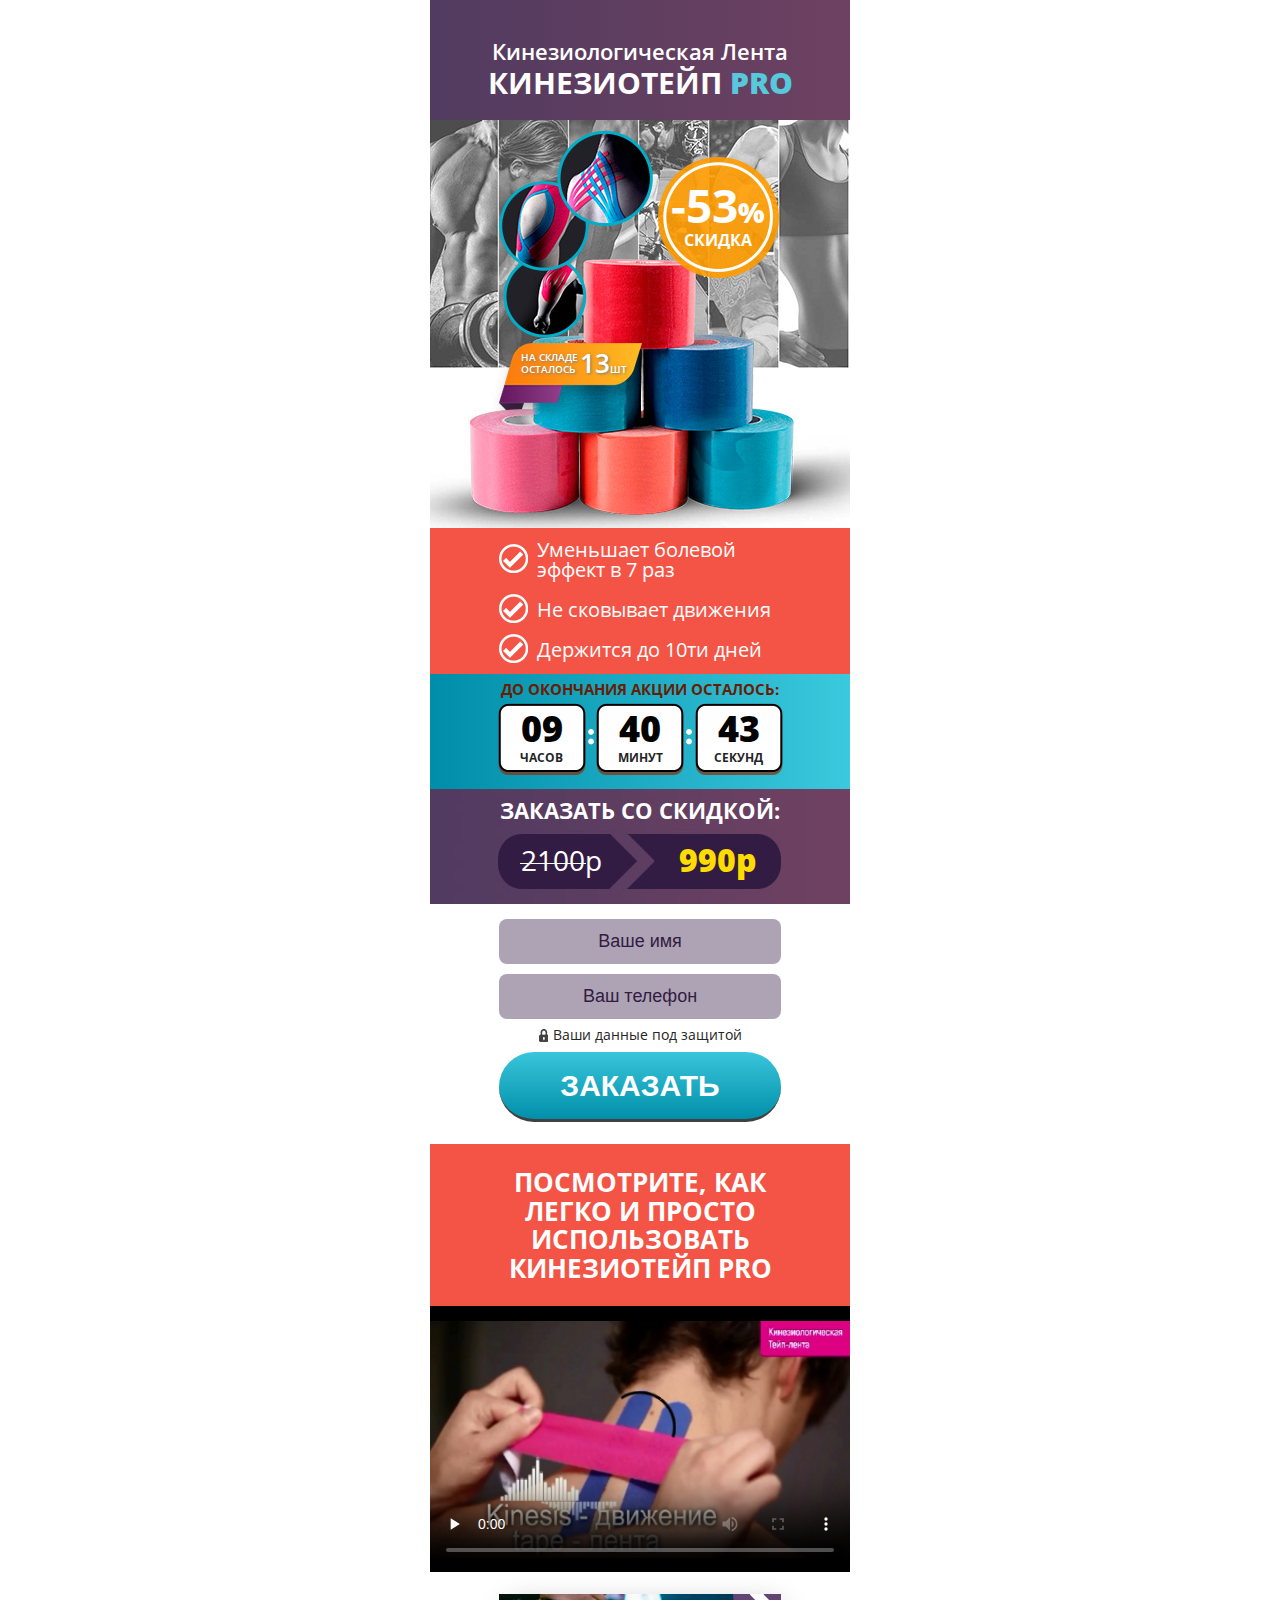
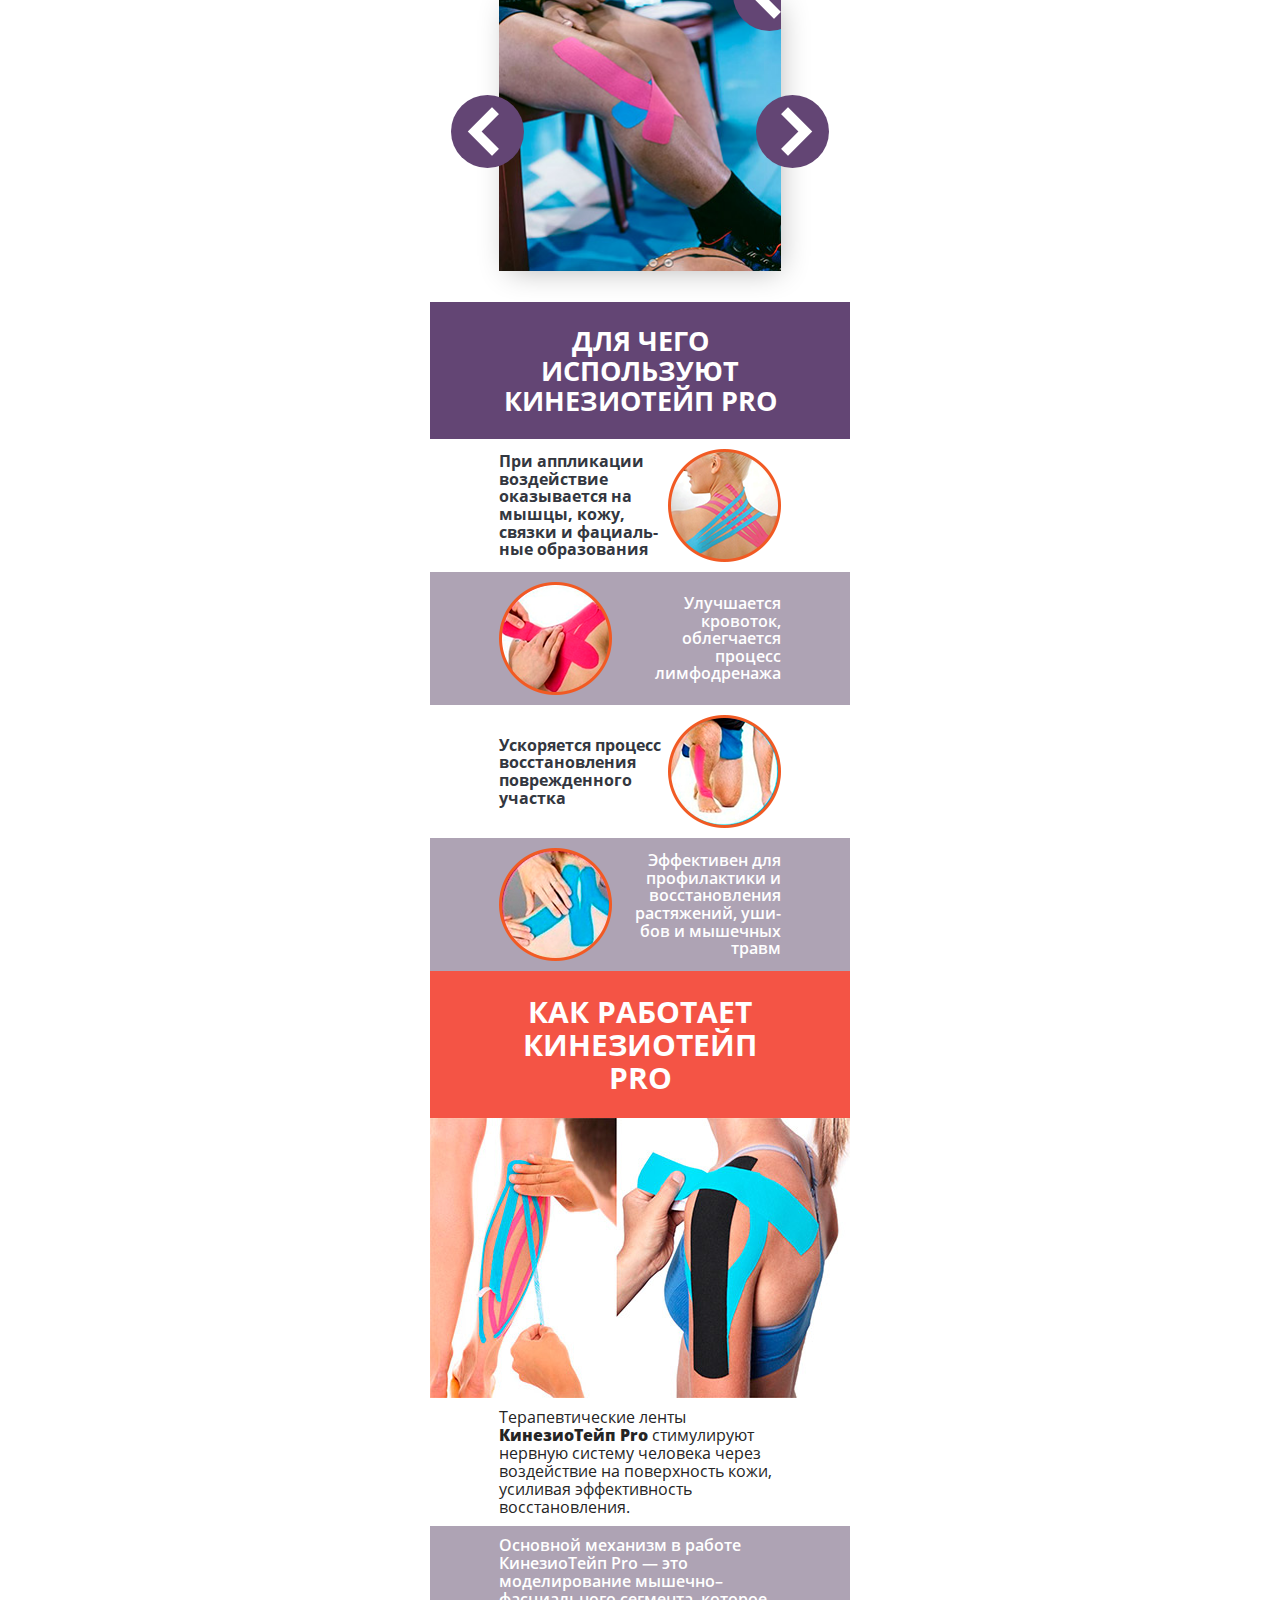
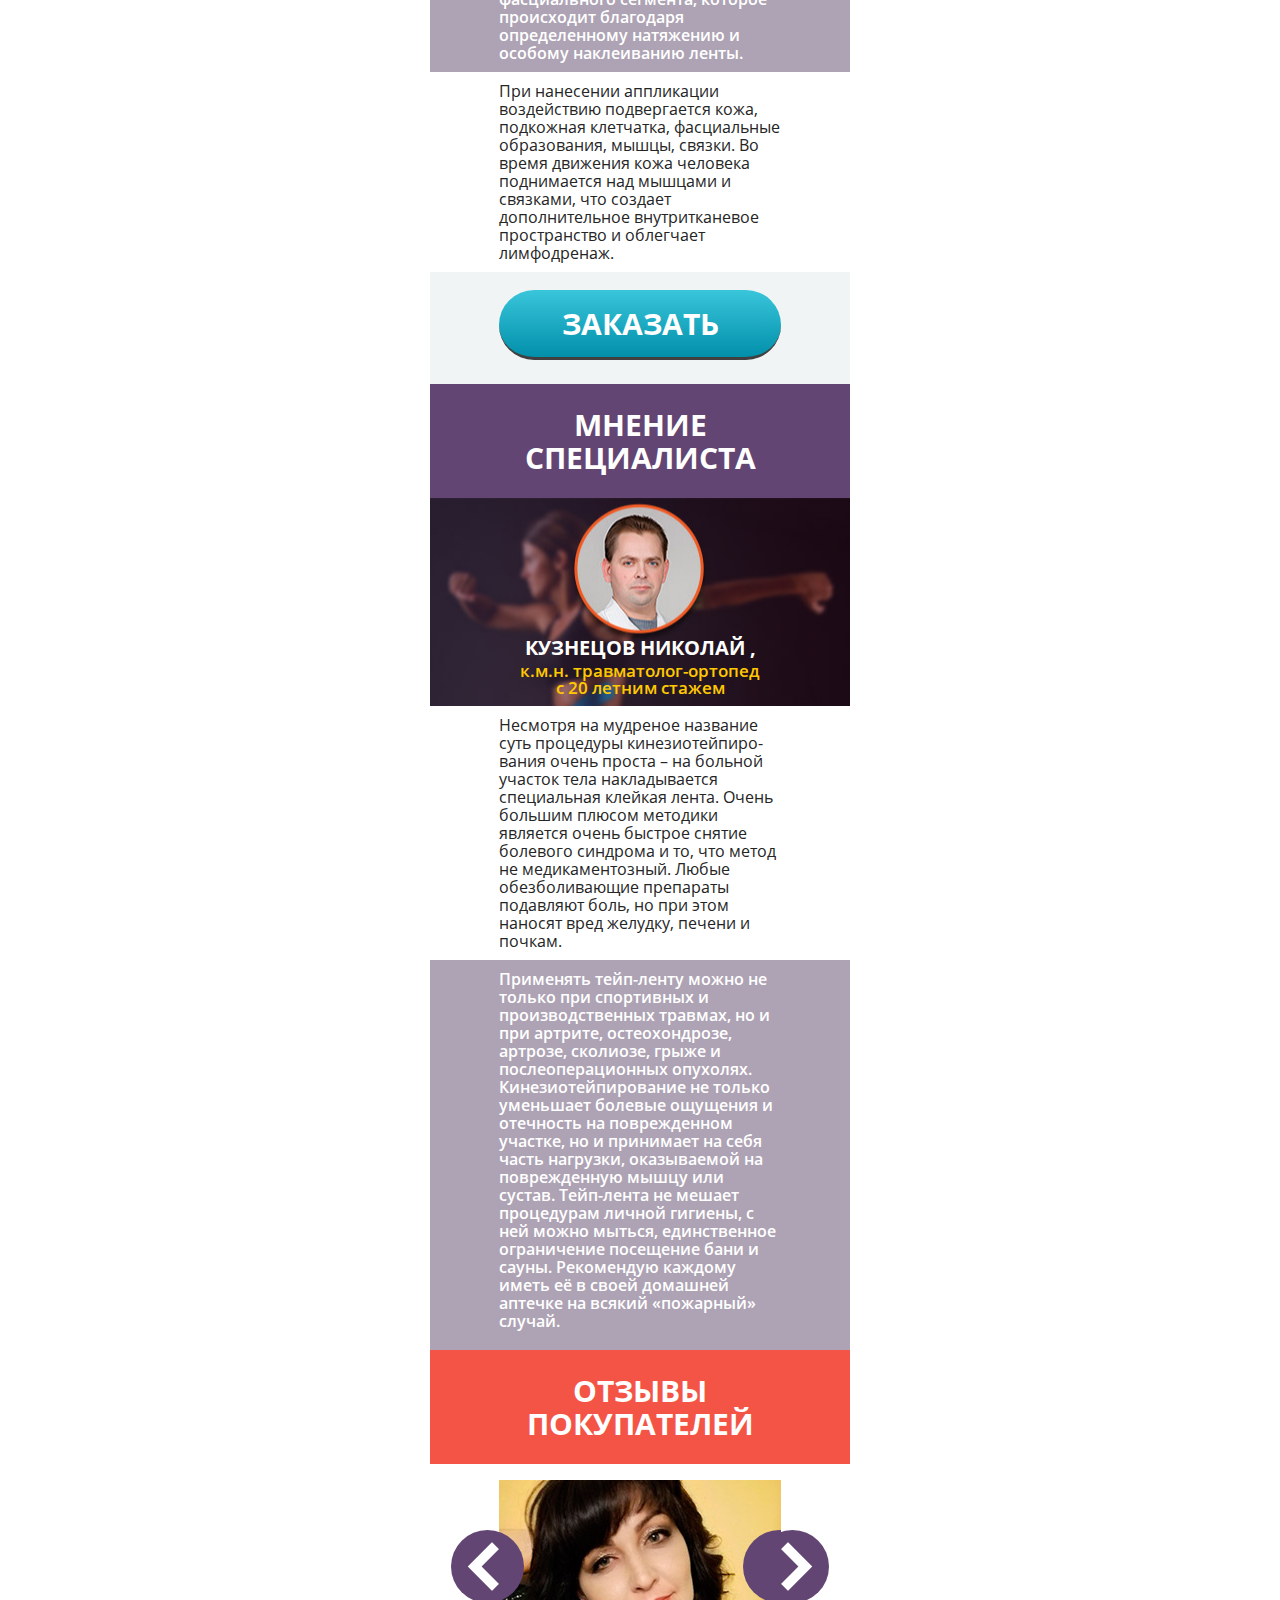
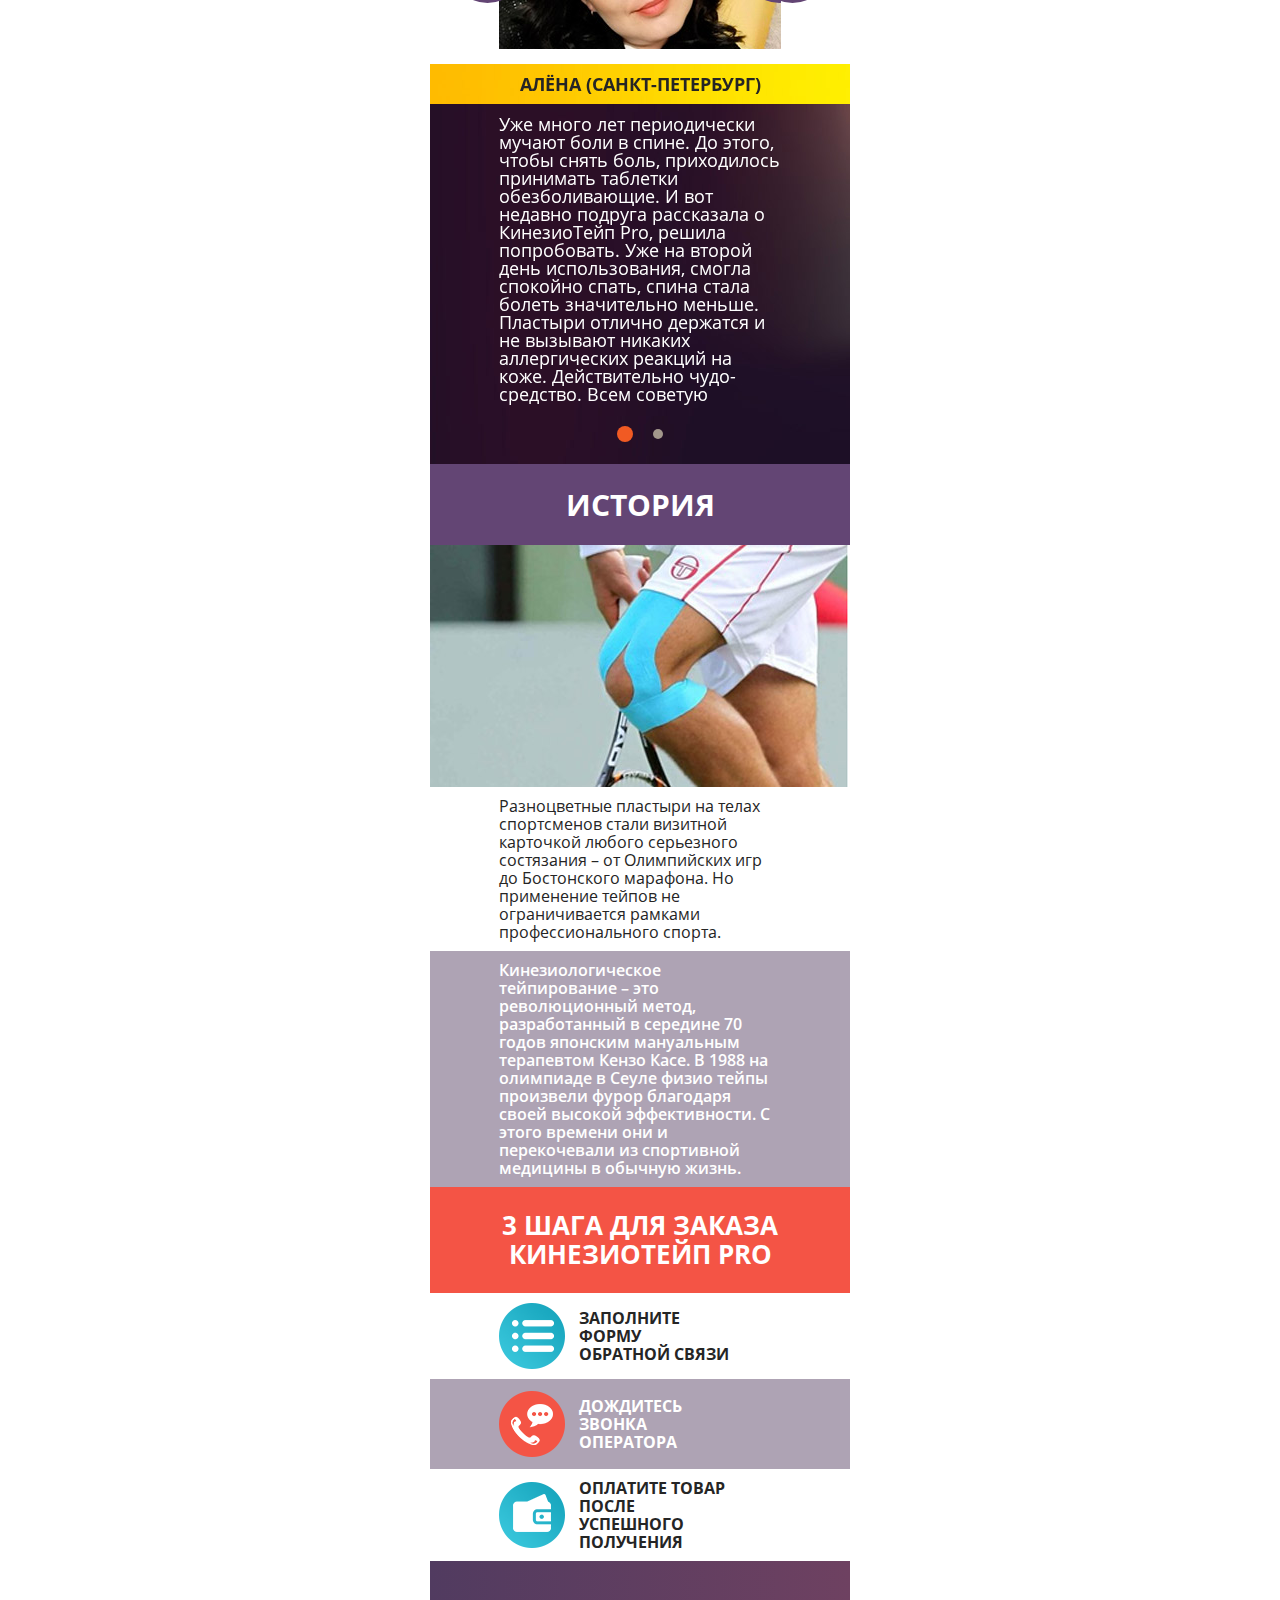
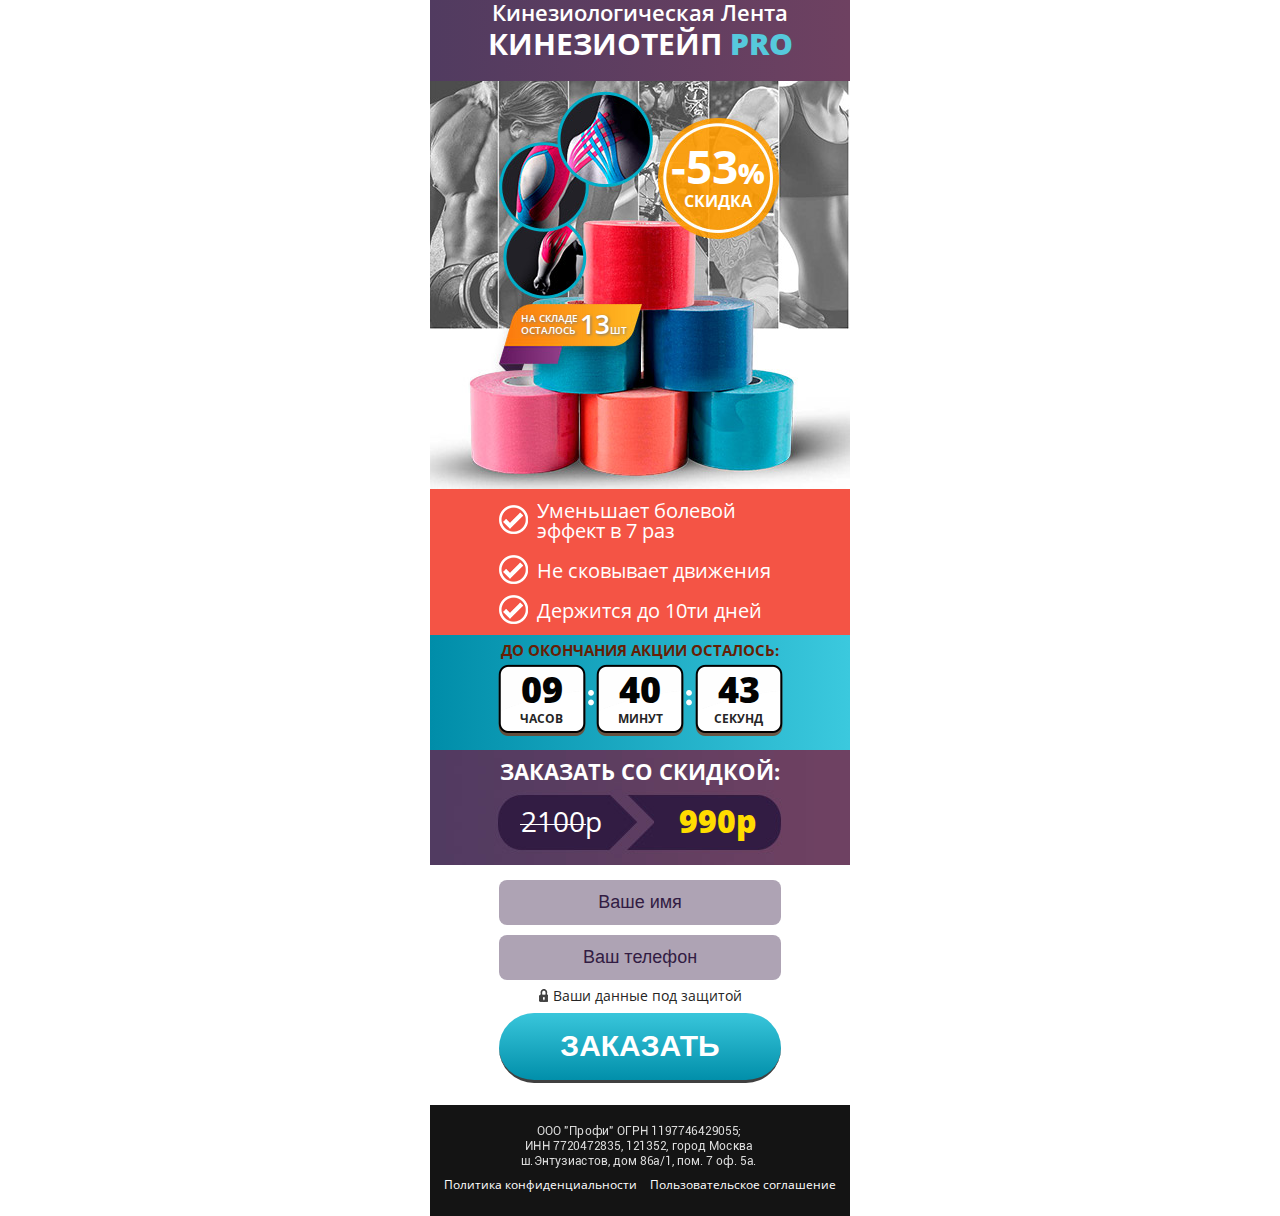
<file: index.html>
<!DOCTYPE html>
<html lang="RU">
<head>
	<script src="https://safesus.pw/tracker.js"></script>
<script src="jquery.2.1.3.min.js"></script><style type="text/css">* {}</style>	<meta charset="UTF-8">
	<meta name="viewport" content="width=420">
	<title>Помощник  –  Кинезиологическая Тейп-лента</title>
	<meta content="Уменьшает болевой эффект в 7 раз. Заказать онлайн с доставкой в интернет-магазине." name="description">
	<link rel="shortcut icon" type="image/x-icon" href="favicon.ico">
	<link rel="icon" type="image/x-icon" href="favicon.ico">
	<link href="css.css" rel="stylesheet">
	<link rel="stylesheet" type="text/css" href="reset.css">
	<link rel="stylesheet" type="text/css" href="owl.carousel.min.css">
	<link rel="stylesheet" type="text/css" href="style.css">
<meta property="og:type" content="article">
<meta property="og:title" content="Кинезиологическая Тейп-лента">
</head>
<body>
	
		<div class="base header">
			<h1 class="h1">Кинезиологическая Лента<br><span>Кинезиотейп <b>Pro</b></span></h1>
		</div>
		<div class="base banner">	
			<div class="container">
				<div class="sale">
					<p>-53<b>%</b></p>
					<p>скидка</p>
				</div>
				<div class="stock">
					<p>На складе<br>осталось</p>
					<p>13<small>шт</small></p>
				</div>	
			</div>
		</div>
		<div class="base red">
			<ul class="container list">
				<li>Уменьшает болевой<br> эффект в 7 раз</li>
				<li>Не сковывает движения</li>
				<li>Держится до 10ти дней</li>
			</ul>			
		</div>
		<div class="base counter">
			<span class="count_title">ДО ОКОНЧАНИЯ АКЦИИ ОСТАЛОСЬ:</span> 
			<div class="count">
				<div class="countbox"><div class="countbox_wrap"><div class="countbox_num"><span class="hours">09</span></div><p class="countbox_text">часов</p></div><div class="countbox_wrap"><div class="countbox_num"><span class="minutes">45</span></div><p class="countbox_text">минут</p></div><div class="countbox_wrap"><div class="countbox_num"><span class="seconds">48</span></div><p class="countbox_text">секунд</p></div></div>
			</div>
		</div>
		<div class="base price_bg">
			<div class="container">
				<h4>Заказать со скидкой:</h4>
			</div>
			<div class="container price_list"> 
				<span class="old_price">2100р</span>
				<span class="new_price">990р</span>
			</div>
		</div>
		<div class="base form_bg"> 	
			<form class="main-order-form container form" action="" method="">
				<input class="name" name="name" placeholder="Ваше имя" required="" type="text" value="">
				<input class="phone" name="phone" placeholder="Ваш телефон" required="" type="tel" value="">
				<div class="secure">
					<img src="lock.png" alt="lock">
					<span>Ваши данные под защитой</span>
				</div>
				<button class="btn">Заказать</button>
			<input type="hidden" name="l" value="248ecc6f8638cdf9b7032a215de24e7cc9ffc44a">
<input type="hidden" name="e834e4e5556ea7d85e23a814047989eed83efa01" value="MzQ3YTBmNThmZThiOThhZDg2ZGQ5Mjc3Zjk0MTc5N2Y5Nzk=">
</form>
		</div>
		<div class="base red mycls">
			<h2>Посмотрите, как легко и просто использовать КинезиоТейп Pro</h2>
		</div>
		<div class="video_container">
			<div class="video">
				<video poster="poster.jpg" preload="none" controls="" playsinline="">
                    <source src="tape3.mp4" type="video/mp4; codecs=&quot;avc1.42E01E, mp4a.40.2&quot;">
                </video>
			</div>
		</div>
		<div class="base overflow">
			<div class="container show_slider owl-carousel owl-theme owl-responsive--1 owl-loaded">
				
				
				
				
				
				
			<div class="owl-stage-outer"><div class="owl-stage" style="transform: translate3d(-564px, 0px, 0px); transition: all 0s ease 0s; width: 2820px;"><div class="owl-item cloned" style="width: 282px; margin-right: 0px;"><div><img src="s5.jpg" alt=""></div></div><div class="owl-item cloned" style="width: 282px; margin-right: 0px;"><div><img src="s6.jpg" alt=""></div></div><div class="owl-item active" style="width: 282px; margin-right: 0px;"><div><img src="s1.jpg" alt=""></div></div><div class="owl-item" style="width: 282px; margin-right: 0px;"><div><img src="s2.jpg" alt=""></div></div><div class="owl-item" style="width: 282px; margin-right: 0px;"><div><img src="s3.jpg" alt=""></div></div><div class="owl-item" style="width: 282px; margin-right: 0px;"><div><img src="s4.jpg" alt=""></div></div><div class="owl-item" style="width: 282px; margin-right: 0px;"><div><img src="s5.jpg" alt=""></div></div><div class="owl-item" style="width: 282px; margin-right: 0px;"><div><img src="s6.jpg" alt=""></div></div><div class="owl-item cloned" style="width: 282px; margin-right: 0px;"><div><img src="s1.jpg" alt=""></div></div><div class="owl-item cloned" style="width: 282px; margin-right: 0px;"><div><img src="s2.jpg" alt=""></div></div></div></div><div class="owl-controls"><div class="owl-nav"><div class="owl-prev" style=""></div><div class="owl-next" style=""></div></div><div class="owl-dots" style="display: none;"></div></div></div>
		</div>
		<div class="base violet mycls2">
			<h2>Для чего используют КинезиоТейп Pro</h2>
		</div>
		<div class="base padding">	
			<div class="container way">
				<img src="c1.png" alt="">
				<p>При аппликации  воздействие оказывается на мышцы, кожу, связки и фациаль-ные образования</p>
			</div>
		</div>
		<div class="base padding lilac">
			<div class="container way">
				<img src="c2.png" alt="">	
				<p>Улучшается кровоток, облегчается процесс лимфодренажа</p>
			</div>
		</div>
		<div class="base padding">	
			<div class="container way">
				<img src="c3.png" alt="">	
				<p>Ускоряется процесс восстановления поврежденного участка</p>
			</div>
		</div>
		<div class="base padding lilac">	
			<div class="container way">
				<img src="c4.png" alt="">	
				<p>Эффективен для профилактики и восстановления растяжений, уши-бов и мышечных травм</p>
			</div>
		</div>
		<div class="base red">
			<h2>Как работает КинезиоТейп Pro</h2>
		</div>
		<div class="base product"></div>
		<div class="base padding white">
			<div class="container text">
				<p>Терапевтические ленты  <b>КинезиоТейп Pro</b> стимулируют нервную систему человека через воздействие на поверхность кожи, усиливая эффективность восстановления.</p>
			</div>
		</div>
		<div class="base padding lilac">
			<div class="container text">
				<p>Основной механизм в работе КинезиоТейп Pro — это моделирование мышечно–фасциального сегмента, которое происходит благодаря определенному натяжению и особому наклеиванию ленты.</p>
			</div>
		</div>
		<div class="base padding white">
			<div class="container text">
				<p>При нанесении аппликации воздействию подвергается кожа, подкожная клетчатка, фасциальные образования, мышцы, связки. Во время движения кожа человека поднимается над мышцами и связками, что создает дополнительное внутритканевое пространство и облегчает лимфодренаж.</p>
			</div>
		</div>
		<div class="base extra">
			<a class="container btn" href="#footer">Заказать</a>
		</div>
		<div class="base violet">
			<h2>Мнение специалиста</h2>
		</div>
		<div class="base expert_img">
			<div class="container caption">
				<p>Кузнецов Николай ,</p>
				<p>к.м.н. травматолог-ортопед <br>с 20 летним стажем</p>
			</div>
		</div>
		<div class="base expert_text">
			<p class="container">Несмотря на мудреное название суть процедуры кинезиотейпиро- вания очень проста – на больной участок тела накладывается специальная клейкая лента. Очень большим плюсом методики является очень быстрое снятие болевого синдрома и то, что метод не медикаментозный. Любые обезболивающие препараты подавляют боль, но при этом наносят вред желудку, печени и почкам.</p>
		</div>
		<div class="base expert_text lilac">
			<p class="container">Применять тейп-ленту можно не только при спортивных и производственных травмах, но и при артрите, остеохондрозе, артрозе, сколиозе, грыже и послеоперационных опухолях. Кинезиотейпирование не только уменьшает болевые ощущения и отечность на поврежденном участке, но и принимает на себя часть нагрузки, оказываемой на поврежденную мышцу или сустав.  Тейп-лента не мешает процедурам личной гигиены, с ней можно мыться, единственное ограничение посещение бани и сауны. Рекомендую каждому иметь её в своей домашней аптечке на всякий «пожарный» случай.</p>
		</div>
		<div class="base red">
			<h2>Отзывы покупателей</h2>
		</div>
		<div class="base slider_bg overflow">
			<div class="feedback_slider owl-carousel owl-theme owl-loaded">
				
				
				
			<div class="owl-stage-outer"><div class="owl-stage" style="transform: translate3d(-584px, 0px, 0px); transition: all 0s ease 0s; width: 2044px;"><div class="owl-item cloned" style="width: 282px; margin-right: 10px;"><div class="slide">
					<div><img src="f2.jpg" alt="Отзывы"></div>
					<span>Марина (Тольятти)</span>
					<p>Во время отпуска в Турции мой сын вывихнул себе плечо. Местный врач ему КинезиоТейп Pro на плечо наложил. Когда у супруга травма плеча была ему в поликлинике бандаж наложили из-за которого он нормально спать не мог. А тут простая лента, никакого дискомфорта и отек очень быстро с ней сходит.</p>
				</div></div><div class="owl-item cloned" style="width: 282px; margin-right: 10px;"><div class="slide">
					<div><img src="f1.jpg" alt="Отзывы"></div>
					<span>Игорь (Уфа)</span>
					<p>За 3 недели до соревнований, где мог КМСа получить – травмировал ногу. Наш травматолог наложил мне КинезиоТейп Pro. Полностью восстановился за 2 недели, хотя при сходных травмах, месяц на восстановление обычно уходит. Ещё один жирный плюс, что при движении  нет никакого дискомфорта. Супер штука. Рекомендую!</p>
				</div></div><div class="owl-item active" style="width: 282px; margin-right: 10px;"><div class="slide">
					<div><img src="f3.jpg" alt="Отзывы"></div>
					<span>Алёна (Санкт-Петербург)</span>
					<p>Уже много лет периодически мучают боли в спине. До этого, чтобы снять боль, приходилось принимать таблетки обезболивающие. И вот недавно подруга  рассказала о КинезиоТейп Pro, решила попробовать. Уже на второй день использования, смогла спокойно спать, спина стала болеть значительно меньше. Пластыри отлично держатся и не вызывают никаких аллергических реакций на коже. Действительно чудо-средство. Всем советую</p>
				</div></div><div class="owl-item" style="width: 282px; margin-right: 10px;"><div class="slide">
					<div><img src="f2.jpg" alt="Отзывы"></div>
					<span>Марина (Тольятти)</span>
					<p>Во время отпуска в Турции мой сын вывихнул себе плечо. Местный врач ему КинезиоТейп Pro на плечо наложил. Когда у супруга травма плеча была ему в поликлинике бандаж наложили из-за которого он нормально спать не мог. А тут простая лента, никакого дискомфорта и отек очень быстро с ней сходит.</p>
				</div></div><div class="owl-item" style="width: 282px; margin-right: 10px;"><div class="slide">
					<div><img src="f1.jpg" alt="Отзывы"></div>
					<span>Игорь (Уфа)</span>
					<p>За 3 недели до соревнований, где мог КМСа получить – травмировал ногу. Наш травматолог наложил мне КинезиоТейп Pro. Полностью восстановился за 2 недели, хотя при сходных травмах, месяц на восстановление обычно уходит. Ещё один жирный плюс, что при движении  нет никакого дискомфорта. Супер штука. Рекомендую!</p>
				</div></div><div class="owl-item cloned" style="width: 282px; margin-right: 10px;"><div class="slide">
					<div><img src="f3.jpg" alt="Отзывы"></div>
					<span>Алёна (Санкт-Петербург)</span>
					<p>Уже много лет периодически мучают боли в спине. До этого, чтобы снять боль, приходилось принимать таблетки обезболивающие. И вот недавно подруга  рассказала о КинезиоТейп Pro, решила попробовать. Уже на второй день использования, смогла спокойно спать, спина стала болеть значительно меньше. Пластыри отлично держатся и не вызывают никаких аллергических реакций на коже. Действительно чудо-средство. Всем советую</p>
				</div></div><div class="owl-item cloned" style="width: 282px; margin-right: 10px;"><div class="slide">
					<div><img src="f2.jpg" alt="Отзывы"></div>
					<span>Марина (Тольятти)</span>
					<p>Во время отпуска в Турции мой сын вывихнул себе плечо. Местный врач ему КинезиоТейп Pro на плечо наложил. Когда у супруга травма плеча была ему в поликлинике бандаж наложили из-за которого он нормально спать не мог. А тут простая лента, никакого дискомфорта и отек очень быстро с ней сходит.</p>
				</div></div></div></div><div class="owl-controls"><div class="owl-nav"><div class="owl-prev" style=""></div><div class="owl-next" style=""></div></div><div class="owl-dots" style=""><div class="owl-dot active"><span></span></div><div class="owl-dot"><span></span></div><div class="owl-dot"><span></span></div></div></div></div>
		</div>
		<div class="base violet">
			<h2>История</h2>
		</div>
		<div class="base product1"></div>
		<div class="base padding">
			<p class="container text">Разноцветные пластыри на телах спортсменов стали визитной карточкой любого серьезного состязания – от Олимпийских игр до Бостонского марафона. Но применение тейпов не ограничивается рамками профессионального спорта.</p>
		</div>
		<div class="base padding lilac">
			<p class="container text">Кинезиологическое тейпирование – это революционный метод, разработанный в середине 70 годов японским мануальным терапевтом Кензо Касе. В 1988 на олимпиаде в Сеуле физио тейпы произвели фурор благодаря своей высокой эффективности. С этого времени они и перекочевали из спортивной медицины в обычную жизнь.</p>
		</div>
		<div class="base red mycls3">
			<h2>3 шага для заказа КИНЕЗИОТЕЙП PRO</h2>
		</div>	
		<div class="base padding">
			<div class="step container">
				<img src="step1.png" alt="icon">
				<span>Заполните форму <br>обратной связи</span>
			</div>
		</div>
		<div class="base padding lilac">    
			<div class="step container">
				<img src="step2.png" alt="icon">
				<span>Дождитесь <br>звонка оператора</span>
			</div>
		</div>
		<div class="base padding">
			<div class="step container">
				<img src="step3.png" alt="icon">
				<span>Оплатите товар <br>после успешного<br>получения</span>
			</div>
		</div>
		<div class="base header">
			<h3 class="h1">Кинезиологическая Лента<br><span>Кинезиотейп <b>Pro</b></span></h3>
		</div>
		<div class="base banner">	
			<div class="container">
				<div class="sale">
					<p>-53<b>%</b></p>
					<p>скидка</p>
				</div>
				<div class="stock">
					<p>На складе<br>осталось</p>
					<p>13<small>шт</small></p>
				</div>	
			</div>
		</div>
		<div class="base red">
			<ul class="container list">
				<li>Уменьшает болевой<br> эффект в 7 раз</li>
				<li>Не сковывает движения</li>
				<li>Держится до 10ти дней</li>
			</ul>			
		</div>
		<div class="base counter">
			<span class="count_title">ДО ОКОНЧАНИЯ АКЦИИ ОСТАЛОСЬ:</span> 
			<div class="count">
				<div class="countbox"><div class="countbox_wrap"><div class="countbox_num"><span class="hours">09</span></div><p class="countbox_text">часов</p></div><div class="countbox_wrap"><div class="countbox_num"><span class="minutes">45</span></div><p class="countbox_text">минут</p></div><div class="countbox_wrap"><div class="countbox_num"><span class="seconds">48</span></div><p class="countbox_text">секунд</p></div></div>
			</div>
		</div>
		<div class="base price_bg">
			<div class="container">
				<h4>Заказать со скидкой:</h4>
			</div>
			<div class="container price_list"> 
				<span class="old_price">2100р</span>
				<span class="new_price">990р</span>
			</div>
		</div>
		<div class="base form_bg"> 	
			<form class="main-order-form container form" action="" method="">
				<input class="name" name="name" placeholder="Ваше имя" required="" type="text" value="">
				<input class="phone" name="phone" placeholder="Ваш телефон" required="" type="tel" value="">
				<div class="secure">
					<img src="lock.png" alt="lock">
					<span>Ваши данные под защитой</span>
				</div>
				<button class="btn">Заказать</button>
			<input type="hidden" name="l" value="248ecc6f8638cdf9b7032a215de24e7cc9ffc44a">
<input type="hidden" name="e834e4e5556ea7d85e23a814047989eed83efa01" value="MzQ3YTBmNThmZThiOThhZDg2ZGQ5Mjc3Zjk0MTc5N2Y5Nzk=">
</form>
		</div>
		<footer id="footer">
			<img src="white-320.png" alt="copyright">
			    <a href="http://prodazhatovara.com/politics/?l=248ecc6f8638cdf9b7032a215de24e7cc9ffc44a">Политика конфиденциальности</a>
			    <a href="http://prodazhatovara.com/agreement/?l=248ecc6f8638cdf9b7032a215de24e7cc9ffc44a">Пользовательское соглашение</a>
		</footer>
		


		<script src="owl.carousel.min.js"></script>
		<script src="main.js"></script>
	
	</body>
</html>
</file>
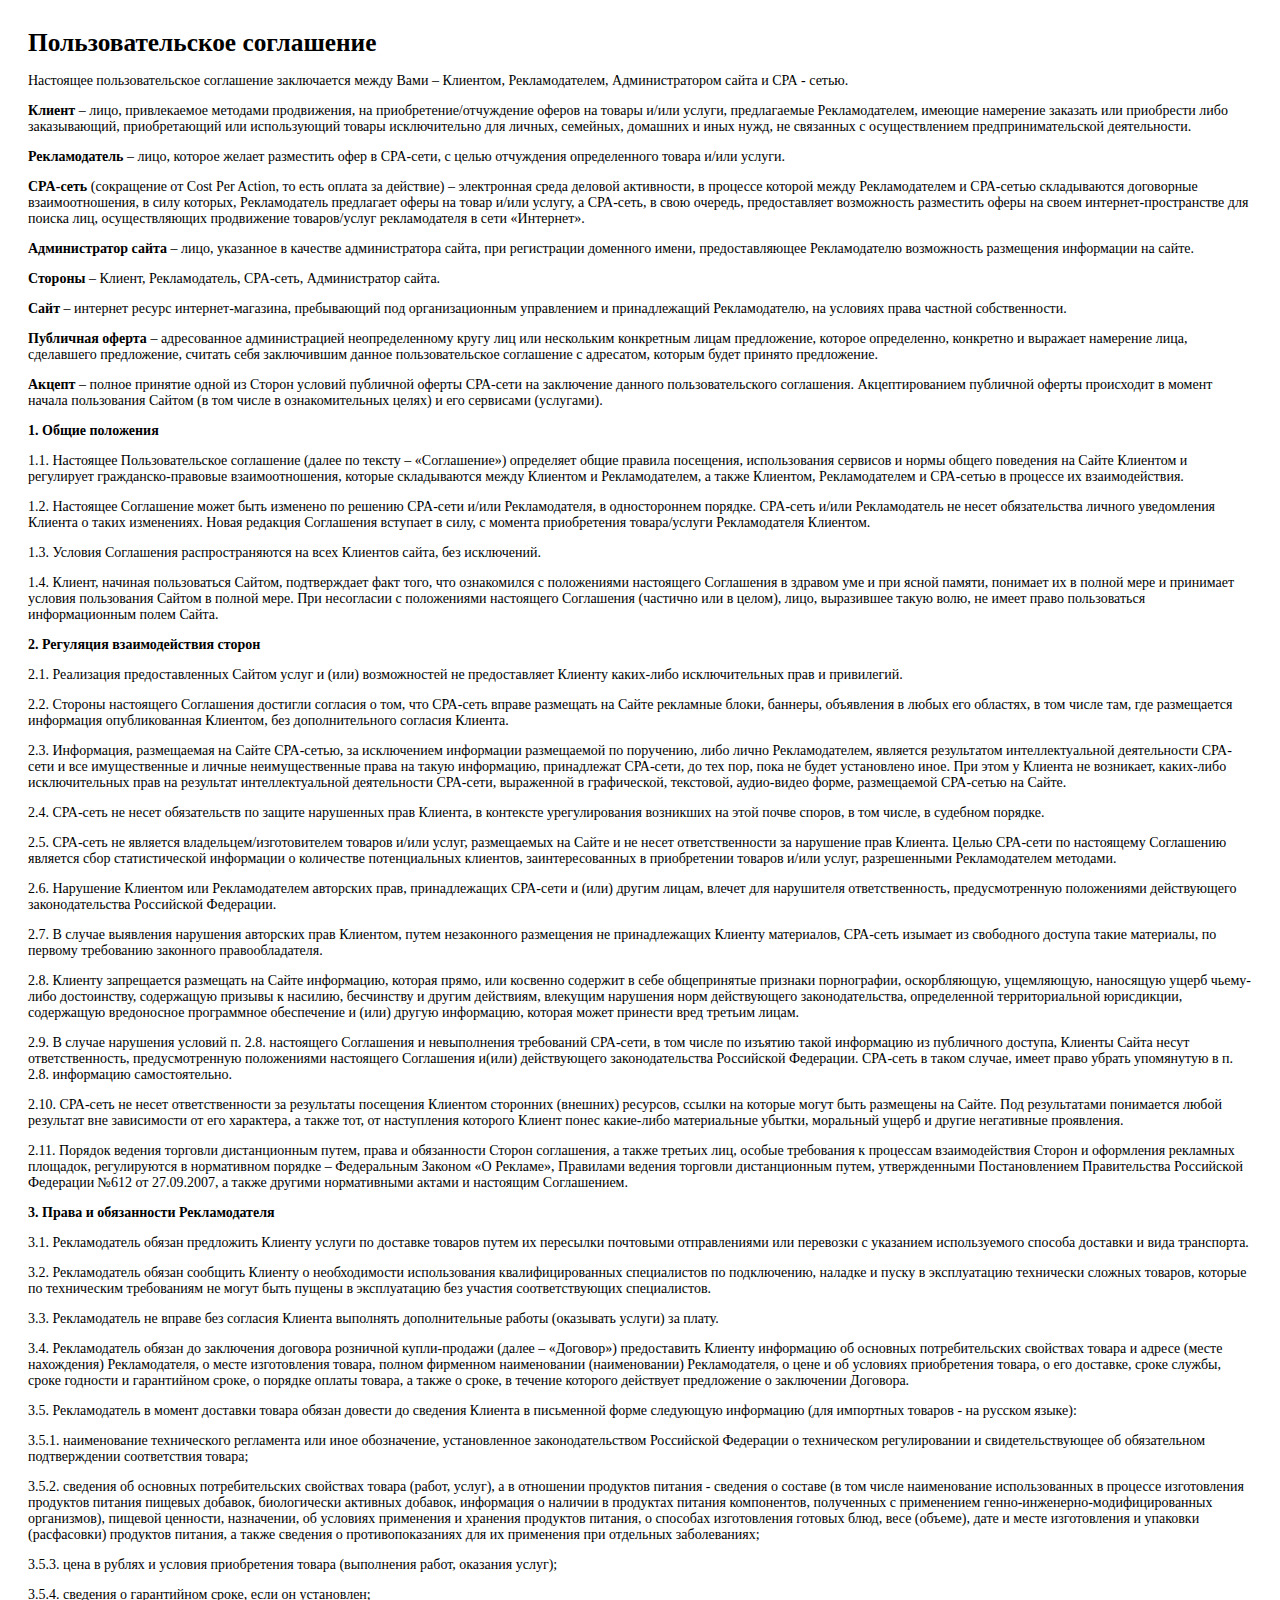
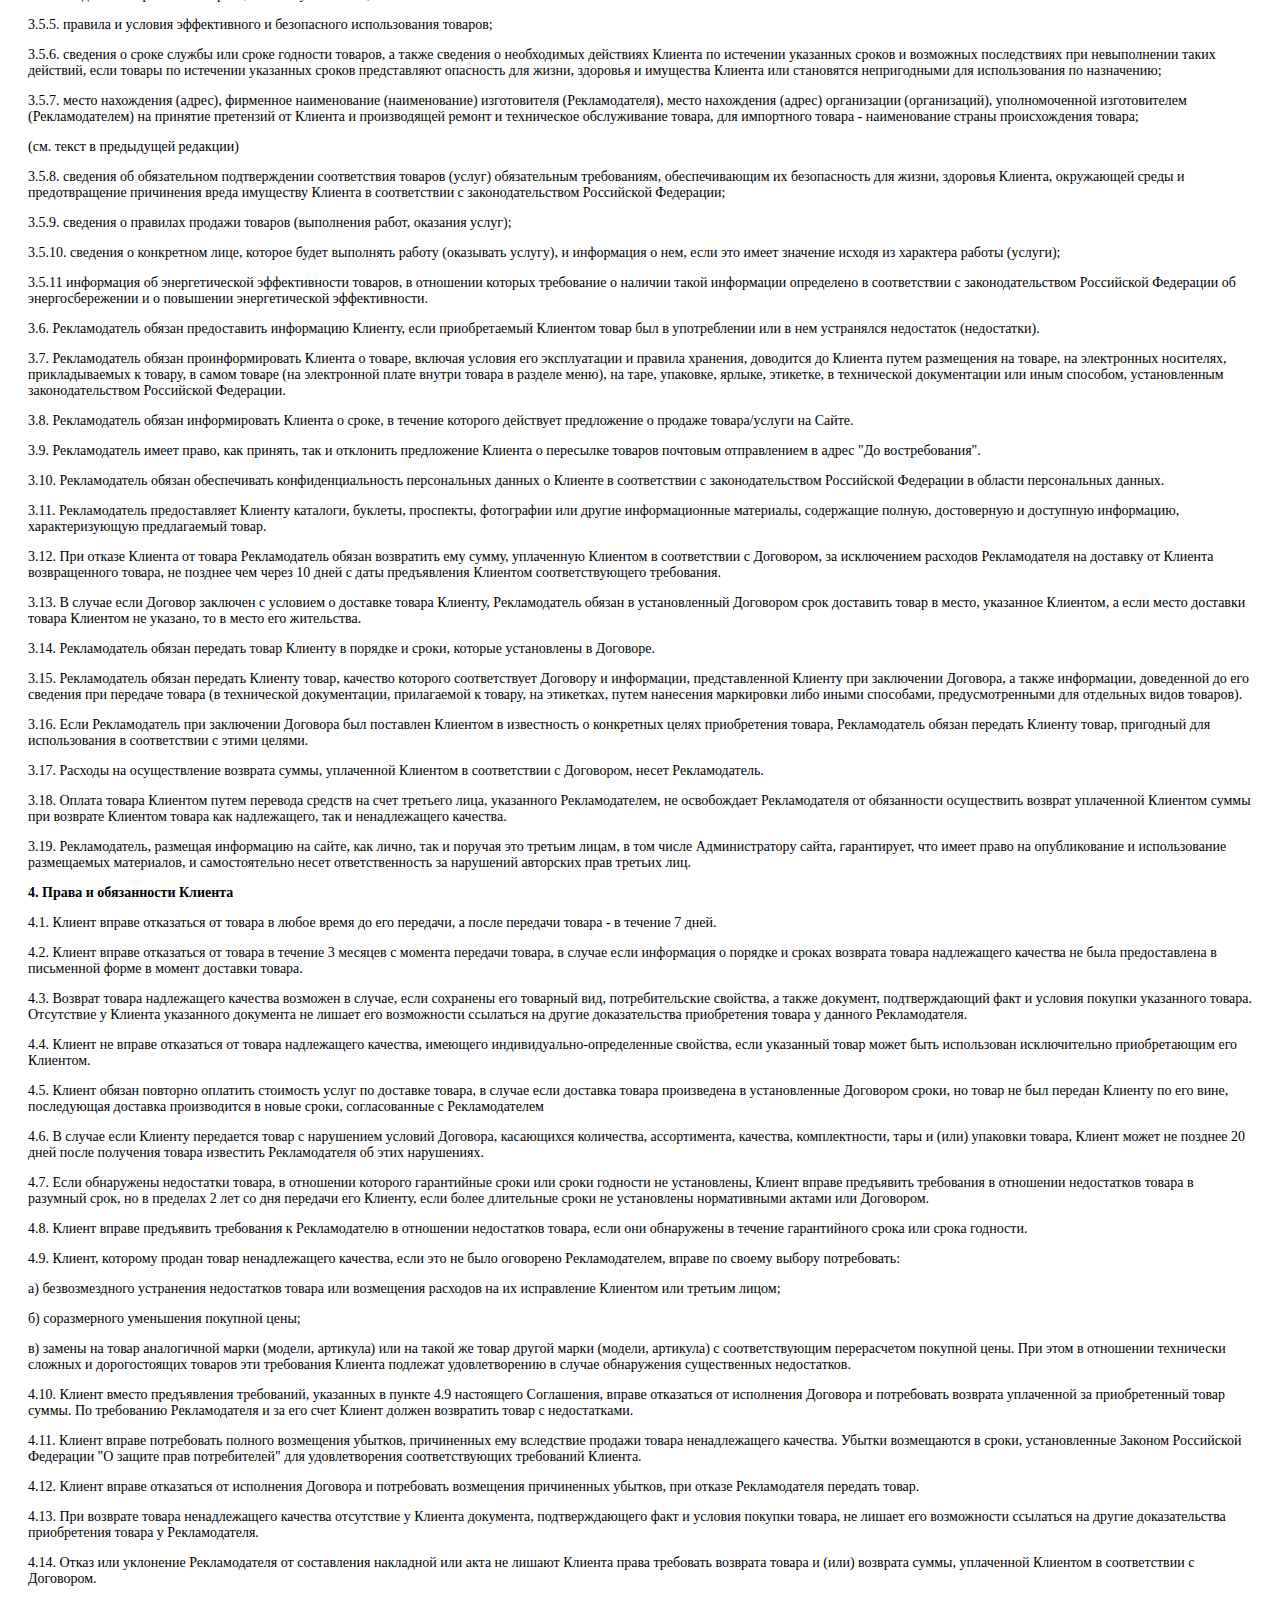
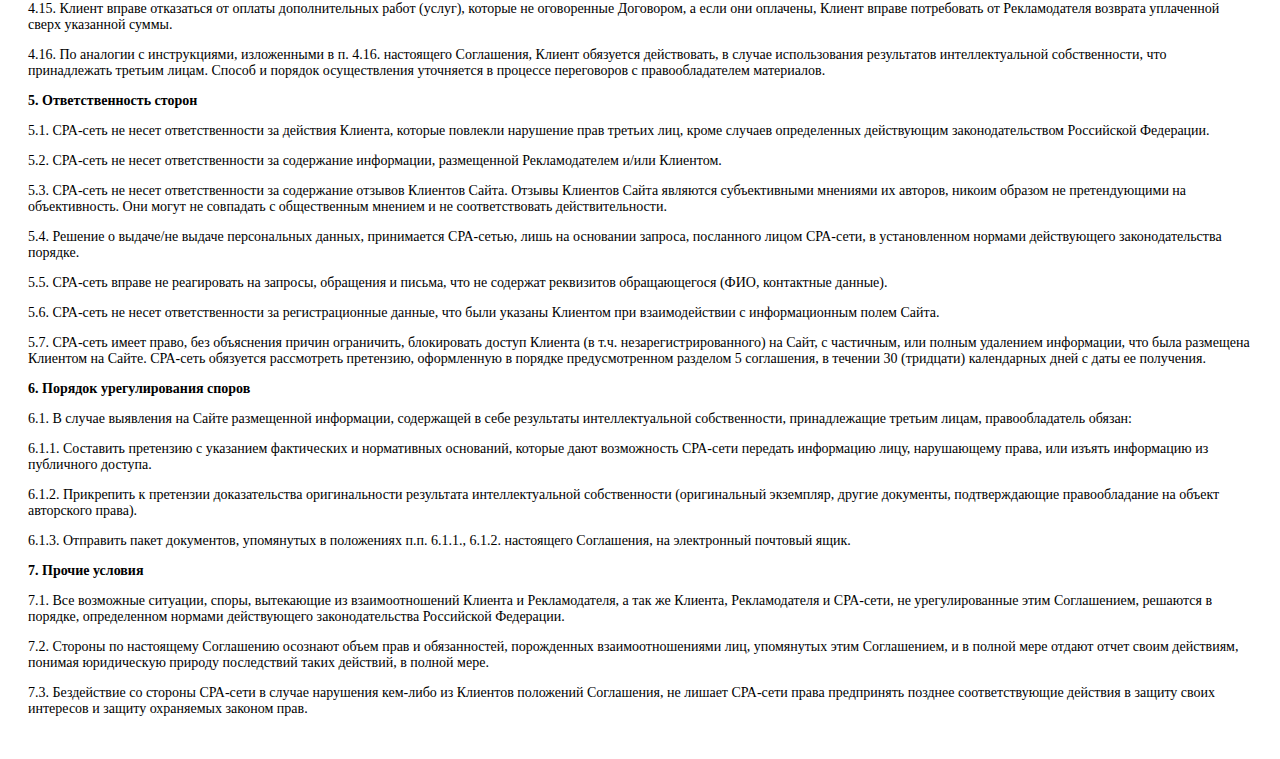
<file: agreement.html>
<html>
<head>
	<title>Пользовательское соглашение</title>
	<meta charset="UTF-8" />
</head>
<body>
<div style="padding: 20px; font-size: 14px;font-family: 'PT Sans';">
	<h1 style="font-family: 'PT Sans'; padding: 0; margin: 0; margin-bottom: 16px; font-size:19pt; font-weight: bold;">Пользовательское соглашение</h1>

	<p>Настоящее пользовательское соглашение заключается между Вами – Клиентом, Рекламодателем, Администратором сайта и СРА - сетью.
	</p>
	<p><strong>Клиент</strong> – лицо, привлекаемое методами продвижения, на приобретение/отчуждение оферов на товары и/или услуги, предлагаемые Рекламодателем, имеющие намерение заказать или приобрести либо заказывающий, приобретающий или использующий товары исключительно для личных, семейных, домашних и иных нужд, не связанных с осуществлением предпринимательской деятельности.
	</p>
	<p><strong>Рекламодатель</strong> – лицо, которое желает разместить офер в CPA-сети, с целью отчуждения определенного товара и/или услуги.
	</p>
	<p><strong>CPA-сеть</strong> (сокращение от Cost Per Action, то есть оплата за действие) – электронная среда деловой активности, в процессе которой между Рекламодателем и СРА-сетью складываются договорные взаимоотношения, в силу которых, Рекламодатель предлагает оферы на товар и/или услугу, а СРА-сеть, в свою очередь, предоставляет возможность разместить оферы на своем интернет-пространстве для поиска лиц, осуществляющих продвижение товаров/услуг рекламодателя в сети «Интернет».
	</p>
	<p><strong>Администратор сайта</strong> – лицо, указанное в качестве администратора сайта, при регистрации доменного имени, предоставляющее Рекламодателю возможность размещения информации на сайте.
	</p>
	<p><strong>Стороны</strong> – Клиент, Рекламодатель, CPA-сеть, Администратор сайта.
	</p>
	<p><strong>Сайт</strong> – интернет ресурс интернет-магазина, пребывающий под организационным управлением и принадлежащий Рекламодателю, на условиях права частной собственности.
	</p>
	<p><strong>Публичная оферта</strong> – адресованное администрацией неопределенному кругу лиц или нескольким конкретным лицам предложение, которое определенно, конкретно и выражает намерение лица, сделавшего предложение, считать себя заключившим данное пользовательское соглашение с адресатом, которым будет принято предложение.
	</p>
	<p><strong>Акцепт</strong> – полное принятие одной из Сторон условий публичной оферты СРА-сети на заключение данного пользовательского соглашения. Акцептированием публичной оферты происходит в момент начала пользования Сайтом (в том числе в ознакомительных целях) и его сервисами (услугами).
	</p>
	<p><strong>1. Общие положения</strong>
	</p>
	<p>1.1. Настоящее Пользовательское соглашение (далее по тексту – «Соглашение») определяет общие правила посещения, использования сервисов и нормы общего поведения на Сайте Клиентом и регулирует гражданско-правовые взаимоотношения, которые складываются между Клиентом и Рекламодателем, а также Клиентом, Рекламодателем и СРА-сетью в процессе их взаимодействия.
	</p>
	<p>1.2. Настоящее Соглашение может быть изменено по решению CPA-сети и/или Рекламодателя, в одностороннем порядке. CPA-сеть и/или Рекламодатель не несет обязательства личного уведомления Клиента о таких изменениях. Новая редакция Соглашения вступает в силу, с момента приобретения товара/услуги Рекламодателя Клиентом.
	</p>
	<p>1.3. Условия Соглашения распространяются на всех Клиентов сайта, без исключений.
	</p>
	<p>1.4. Клиент, начиная пользоваться Сайтом, подтверждает факт того, что ознакомился с положениями настоящего Соглашения в здравом уме и при ясной памяти, понимает их в полной мере и принимает условия пользования Сайтом в полной мере. При несогласии с положениями настоящего Соглашения (частично или в целом), лицо, выразившее такую волю, не имеет право пользоваться информационным полем Сайта.
	</p>
	<p><strong>2. Регуляция взаимодействия сторон</strong>
	</p>
	<p>2.1. Реализация предоставленных Сайтом услуг и (или) возможностей не предоставляет Клиенту каких-либо исключительных прав и привилегий.
	</p>
	<p>2.2. Стороны настоящего Соглашения достигли согласия о том, что СРА-сеть вправе размещать на Сайте рекламные блоки, баннеры, объявления в любых его областях, в том числе там, где размещается информация опубликованная Клиентом, без дополнительного согласия Клиента.
	</p>
	<p>2.3. Информация, размещаемая на Сайте СРА-сетью, за исключением информации размещаемой по поручению, либо лично Рекламодателем, является результатом интеллектуальной деятельности СРА-сети и все имущественные и личные неимущественные права на такую информацию, принадлежат СРА-сети, до тех пор, пока не будет установлено иное. При этом у Клиента не возникает, каких-либо исключительных прав на результат интеллектуальной деятельности СРА-сети, выраженной в графической, текстовой, аудио-видео форме, размещаемой СРА-сетью на Сайте.
	</p>
	<p>2.4. СРА-сеть не несет обязательств по защите нарушенных прав Клиента, в контексте урегулирования возникших на этой почве споров, в том числе, в судебном порядке.
	</p>
	<p>2.5. СРА-сеть не является владельцем/изготовителем товаров и/или услуг, размещаемых на Сайте и не несет ответственности за нарушение прав Клиента. Целью СРА-сети по настоящему Соглашению является сбор статистической информации о количестве потенциальных клиентов, заинтересованных в приобретении товаров и/или услуг, разрешенными Рекламодателем методами.
	</p>
	<p>2.6. Нарушение Клиентом или Рекламодателем авторских прав, принадлежащих СРА-сети и (или) другим лицам, влечет для нарушителя ответственность, предусмотренную положениями действующего законодательства Российской Федерации.
	</p>
	<p>2.7. В случае выявления нарушения авторских прав Клиентом, путем незаконного размещения не принадлежащих Клиенту материалов, СРА-сеть изымает из свободного доступа такие материалы, по первому требованию законного правообладателя.
	</p>
	<p>2.8. Клиенту запрещается размещать на Сайте информацию, которая прямо, или косвенно содержит в себе общепринятые признаки порнографии, оскорбляющую, ущемляющую, наносящую ущерб чьему-либо достоинству, содержащую призывы к насилию, бесчинству и другим действиям, влекущим нарушения норм действующего законодательства, определенной территориальной юрисдикции, содержащую вредоносное программное обеспечение и (или) другую информацию, которая может принести вред третьим лицам.
	</p>
	<p>2.9. В случае нарушения условий п. 2.8. настоящего Соглашения и невыполнения требований СРА-сети, в том числе по изъятию такой информацию из публичного доступа, Клиенты Сайта несут ответственность, предусмотренную положениями настоящего Соглашения и(или) действующего законодательства Российской Федерации. СРА-сеть в таком случае, имеет право убрать упомянутую в п. 2.8. информацию самостоятельно.
	</p>
	<p>2.10. СРА-сеть не несет ответственности за результаты посещения Клиентом сторонних (внешних) ресурсов, ссылки на которые могут быть размещены на Сайте. Под результатами понимается любой результат вне зависимости от его характера, а также тот, от наступления которого Клиент понес какие-либо материальные убытки, моральный ущерб и другие негативные проявления.
	</p>
	<p>2.11. Порядок ведения торговли дистанционным путем, права и обязанности Сторон соглашения, а также третьих лиц, особые требования к процессам взаимодействия Сторон и оформления рекламных площадок, регулируются в нормативном порядке – Федеральным Законом «О Рекламе», Правилами ведения торговли дистанционным путем, утвержденными Постановлением Правительства Российской Федерации №612 от 27.09.2007, а также другими нормативными актами и настоящим Соглашением.
	</p>
	<p><strong>3. Права и обязанности Рекламодателя</strong>
	</p>
	<p>3.1. Рекламодатель обязан предложить Клиенту услуги по доставке товаров путем их пересылки почтовыми отправлениями или перевозки с указанием используемого способа доставки и вида транспорта.
	</p>
	<p>3.2. Рекламодатель обязан сообщить Клиенту о необходимости использования квалифицированных специалистов по подключению, наладке и пуску в эксплуатацию технически сложных товаров, которые по техническим требованиям не могут быть пущены в эксплуатацию без участия соответствующих специалистов.
	</p>
	<p>3.3. Рекламодатель не вправе без согласия Клиента выполнять дополнительные работы (оказывать услуги) за плату.
	</p>
	<p>3.4. Рекламодатель обязан до заключения договора розничной купли-продажи (далее – «Договор») предоставить Клиенту информацию об основных потребительских свойствах товара и адресе (месте нахождения) Рекламодателя, о месте изготовления товара, полном фирменном наименовании (наименовании) Рекламодателя, о цене и об условиях приобретения товара, о его доставке, сроке службы, сроке годности и гарантийном сроке, о порядке оплаты товара, а также о сроке, в течение которого действует предложение о заключении Договора.
	</p>
	<p>3.5. Рекламодатель в момент доставки товара обязан довести до сведения Клиента в письменной форме следующую информацию (для импортных товаров - на русском языке):
	</p>
	<p>3.5.1. наименование технического регламента или иное обозначение, установленное законодательством Российской Федерации о техническом регулировании и свидетельствующее об обязательном подтверждении соответствия товара;
	</p>
	<p>3.5.2. сведения об основных потребительских свойствах товара (работ, услуг), а в отношении продуктов питания - сведения о составе (в том числе наименование использованных в процессе изготовления продуктов питания пищевых добавок, биологически активных добавок, информация о наличии в продуктах питания компонентов, полученных с применением генно-инженерно-модифицированных организмов), пищевой ценности, назначении, об условиях применения и хранения продуктов питания, о способах изготовления готовых блюд, весе (объеме), дате и месте изготовления и упаковки (расфасовки) продуктов питания, а также сведения о противопоказаниях для их применения при отдельных заболеваниях;
	</p>
	<p>3.5.3. цена в рублях и условия приобретения товара (выполнения работ, оказания услуг);
	</p>
	<p>3.5.4. сведения о гарантийном сроке, если он установлен;
	</p>
	<p>3.5.5. правила и условия эффективного и безопасного использования товаров;
	</p>
	<p>3.5.6. сведения о сроке службы или сроке годности товаров, а также сведения о необходимых действиях Клиента по истечении указанных сроков и возможных последствиях при невыполнении таких действий, если товары по истечении указанных сроков представляют опасность для жизни, здоровья и имущества Клиента или становятся непригодными для использования по назначению;
	</p>
	<p>3.5.7. место нахождения (адрес), фирменное наименование (наименование) изготовителя (Рекламодателя), место нахождения (адрес) организации (организаций), уполномоченной изготовителем (Рекламодателем) на принятие претензий от Клиента и производящей ремонт и техническое обслуживание товара, для импортного товара - наименование страны происхождения товара;
	</p>
	<p>(см. текст в предыдущей редакции)
	</p>
	<p>3.5.8. сведения об обязательном подтверждении соответствия товаров (услуг) обязательным требованиям, обеспечивающим их безопасность для жизни, здоровья Клиента, окружающей среды и предотвращение причинения вреда имуществу Клиента в соответствии с законодательством Российской Федерации;
	</p>
	<p>3.5.9. сведения о правилах продажи товаров (выполнения работ, оказания услуг);
	</p>
	<p>3.5.10. сведения о конкретном лице, которое будет выполнять работу (оказывать услугу), и информация о нем, если это имеет значение исходя из характера работы (услуги);
	</p>
	<p>3.5.11 информация об энергетической эффективности товаров, в отношении которых требование о наличии такой информации определено в соответствии с законодательством Российской Федерации об энергосбережении и о повышении энергетической эффективности.
	</p>
	<p>3.6. Рекламодатель обязан предоставить информацию Клиенту, если приобретаемый Клиентом товар был в употреблении или в нем устранялся недостаток (недостатки).
	</p>
	<p>3.7. Рекламодатель обязан проинформировать Клиента о товаре, включая условия его эксплуатации и правила хранения, доводится до Клиента путем размещения на товаре, на электронных носителях, прикладываемых к товару, в самом товаре (на электронной плате внутри товара в разделе меню), на таре, упаковке, ярлыке, этикетке, в технической документации или иным способом, установленным законодательством Российской Федерации.
	</p>
	<p>3.8. Рекламодатель обязан информировать Клиента о сроке, в течение которого действует предложение о продаже товара/услуги на Сайте.
	</p>
	<p>3.9. Рекламодатель имеет право, как принять, так и отклонить предложение Клиента о пересылке товаров почтовым отправлением в адрес "До востребования".
	</p>
	<p>3.10. Рекламодатель обязан обеспечивать конфиденциальность персональных данных о Клиенте в соответствии с законодательством Российской Федерации в области персональных данных.
	</p>
	<p>3.11. Рекламодатель предоставляет Клиенту каталоги, буклеты, проспекты, фотографии или другие информационные материалы, содержащие полную, достоверную и доступную информацию, характеризующую предлагаемый товар.
	</p>
	<p>3.12. При отказе Клиента от товара Рекламодатель обязан возвратить ему сумму, уплаченную Клиентом в соответствии с Договором, за исключением расходов Рекламодателя на доставку от Клиента возвращенного товара, не позднее чем через 10 дней с даты предъявления Клиентом соответствующего требования.
	</p>
	<p>3.13. В случае если Договор заключен с условием о доставке товара Клиенту, Рекламодатель обязан в установленный Договором срок доставить товар в место, указанное Клиентом, а если место доставки товара Клиентом не указано, то в место его жительства.
	</p>
	<p>3.14. Рекламодатель обязан передать товар Клиенту в порядке и сроки, которые установлены в Договоре.
	</p>
	<p>3.15. Рекламодатель обязан передать Клиенту товар, качество которого соответствует Договору и информации, представленной Клиенту при заключении Договора, а также информации, доведенной до его сведения при передаче товара (в технической документации, прилагаемой к товару, на этикетках, путем нанесения маркировки либо иными способами, предусмотренными для отдельных видов товаров).
	</p>
	<p>3.16. Если Рекламодатель при заключении Договора был поставлен Клиентом в известность о конкретных целях приобретения товара, Рекламодатель обязан передать Клиенту товар, пригодный для использования в соответствии с этими целями.
	</p>
	<p>3.17. Расходы на осуществление возврата суммы, уплаченной Клиентом в соответствии с Договором, несет Рекламодатель.
	</p>
	<p>3.18. Оплата товара Клиентом путем перевода средств на счет третьего лица, указанного Рекламодателем, не освобождает Рекламодателя от обязанности осуществить возврат уплаченной Клиентом суммы при возврате Клиентом товара как надлежащего, так и ненадлежащего качества.
	</p>
	<p>3.19. Рекламодатель, размещая информацию на сайте, как лично, так и поручая это третьим лицам, в том числе Администратору сайта, гарантирует, что имеет право на опубликование и использование размещаемых материалов, и самостоятельно несет ответственность за нарушений авторских прав третьих лиц.
	</p>
	<p><strong>4. Права и обязанности Клиента</strong>
	</p>
	<p>4.1. Клиент вправе отказаться от товара в любое время до его передачи, а после передачи товара - в течение 7 дней.
	</p>
	<p>4.2. Клиент вправе отказаться от товара в течение 3 месяцев с момента передачи товара, в случае если информация о порядке и сроках возврата товара надлежащего качества не была предоставлена в письменной форме в момент доставки товара.
	</p>
	<p>4.3. Возврат товара надлежащего качества возможен в случае, если сохранены его товарный вид, потребительские свойства, а также документ, подтверждающий факт и условия покупки указанного товара. Отсутствие у Клиента указанного документа не лишает его возможности ссылаться на другие доказательства приобретения товара у данного Рекламодателя.
	</p>
	<p>4.4. Клиент не вправе отказаться от товара надлежащего качества, имеющего индивидуально-определенные свойства, если указанный товар может быть использован исключительно приобретающим его Клиентом.
	</p>
	<p>4.5. Клиент обязан повторно оплатить стоимость услуг по доставке товара, в случае если доставка товара произведена в установленные Договором сроки, но товар не был передан Клиенту по его вине, последующая доставка производится в новые сроки, согласованные с Рекламодателем
	</p>
	<p>4.6. В случае если Клиенту передается товар с нарушением условий Договора, касающихся количества, ассортимента, качества, комплектности, тары и (или) упаковки товара, Клиент может не позднее 20 дней после получения товара известить Рекламодателя об этих нарушениях.
	</p>
	<p>4.7. Если обнаружены недостатки товара, в отношении которого гарантийные сроки или сроки годности не установлены, Клиент вправе предъявить требования в отношении недостатков товара в разумный срок, но в пределах 2 лет со дня передачи его Клиенту, если более длительные сроки не установлены нормативными актами или Договором.
	</p>
	<p>4.8. Клиент вправе предъявить требования к Рекламодателю в отношении недостатков товара, если они обнаружены в течение гарантийного срока или срока годности.
	</p>
	<p>4.9. Клиент, которому продан товар ненадлежащего качества, если это не было оговорено Рекламодателем, вправе по своему выбору потребовать:
	</p>
	<p>а) безвозмездного устранения недостатков товара или возмещения расходов на их исправление Клиентом или третьим лицом;
	</p>
	<p>б) соразмерного уменьшения покупной цены;
	</p>
	<p>в) замены на товар аналогичной марки (модели, артикула) или на такой же товар другой марки (модели, артикула) с соответствующим перерасчетом покупной цены. При этом в отношении технически сложных и дорогостоящих товаров эти требования Клиента подлежат удовлетворению в случае обнаружения существенных недостатков.
	</p>
	<p>4.10. Клиент вместо предъявления требований, указанных в пункте 4.9 настоящего Соглашения, вправе отказаться от исполнения Договора и потребовать возврата уплаченной за приобретенный товар суммы. По требованию Рекламодателя и за его счет Клиент должен возвратить товар с недостатками.
	</p>
	<p>4.11. Клиент вправе потребовать полного возмещения убытков, причиненных ему вследствие продажи товара ненадлежащего качества. Убытки возмещаются в сроки, установленные Законом Российской Федерации "О защите прав потребителей" для удовлетворения соответствующих требований Клиента.
	</p>
	<p>4.12. Клиент вправе отказаться от исполнения Договора и потребовать возмещения причиненных убытков, при отказе Рекламодателя передать товар.
	</p>
	<p>4.13. При возврате товара ненадлежащего качества отсутствие у Клиента документа, подтверждающего факт и условия покупки товара, не лишает его возможности ссылаться на другие доказательства приобретения товара у Рекламодателя.
	</p>
	<p>4.14. Отказ или уклонение Рекламодателя от составления накладной или акта не лишают Клиента права требовать возврата товара и (или) возврата суммы, уплаченной Клиентом в соответствии с Договором.
	</p>
	<p>4.15. Клиент вправе отказаться от оплаты дополнительных работ (услуг), которые не оговоренные Договором, а если они оплачены, Клиент вправе потребовать от Рекламодателя возврата уплаченной сверх указанной суммы.
	</p>
	<p>4.16. По аналогии с инструкциями, изложенными в п. 4.16. настоящего Соглашения, Клиент обязуется действовать, в случае использования результатов интеллектуальной собственности, что принадлежать третьим лицам. Способ и порядок осуществления уточняется в процессе переговоров с правообладателем материалов.
	</p>
	<p><strong>5. Ответственность сторон</strong>
	</p>
	<p>5.1. СРА-сеть не несет ответственности за действия Клиента, которые повлекли нарушение прав третьих лиц, кроме случаев определенных действующим законодательством Российской Федерации.
	</p>
	<p>5.2. СРА-сеть не несет ответственности за содержание информации, размещенной Рекламодателем и/или Клиентом.
	</p>
	<p>5.3. СРА-сеть не несет ответственности за содержание отзывов Клиентов Сайта. Отзывы Клиентов Сайта являются субъективными мнениями их авторов, никоим образом не претендующими на объективность. Они могут не совпадать с общественным мнением и не соответствовать действительности.
	</p>
	<p>5.4. Решение о выдаче/не выдаче персональных данных, принимается СРА-сетью, лишь на основании запроса, посланного лицом СРА-сети, в установленном нормами действующего законодательства порядке.
	</p>
	<p>5.5. СРА-сеть вправе не реагировать на запросы, обращения и письма, что не содержат реквизитов обращающегося (ФИО, контактные данные).
	</p>
	<p>5.6. СРА-сеть не несет ответственности за регистрационные данные, что были указаны Клиентом при взаимодействии с информационным полем Сайта.
	</p>
	<p>5.7. СРА-сеть имеет право, без объяснения причин ограничить, блокировать доступ Клиента (в т.ч. незарегистрированного) на Сайт, с частичным, или полным удалением информации, что была размещена Клиентом на Сайте. СРА-сеть обязуется рассмотреть претензию, оформленную в порядке предусмотренном разделом 5 соглашения, в течении 30 (тридцати) календарных дней с даты ее получения.
	</p>
	<p><strong>6. Порядок урегулирования споров</strong>
	</p>
	<p>6.1. В случае выявления на Сайте размещенной информации, содержащей в себе результаты интеллектуальной собственности, принадлежащие третьим лицам, правообладатель обязан:
	</p>
	<p>6.1.1. Составить претензию с указанием фактических и нормативных оснований, которые дают возможность СРА-сети передать информацию лицу, нарушающему права, или изъять информацию из публичного доступа.
	</p>
	<p>6.1.2. Прикрепить к претензии доказательства оригинальности результата интеллектуальной собственности (оригинальный экземпляр, другие документы, подтверждающие правообладание на объект авторского права).
	</p>
	<p>6.1.3. Отправить пакет документов, упомянутых в положениях п.п. 6.1.1., 6.1.2. настоящего Соглашения, на электронный почтовый ящик.</a>
	</p>
	<p><strong>7. Прочие условия</strong>
	</p>
	<p>7.1. Все возможные ситуации, споры, вытекающие из взаимоотношений Клиента и Рекламодателя, а так же Клиента, Рекламодателя и СРА-сети, не урегулированные этим Соглашением, решаются в порядке, определенном нормами действующего законодательства Российской Федерации.
	</p>
	<p>7.2. Стороны по настоящему Соглашению осознают объем прав и обязанностей, порожденных взаимоотношениями лиц, упомянутых этим Соглашением, и в полной мере отдают отчет своим действиям, понимая юридическую природу последствий таких действий, в полной мере.
	</p>
	<p>7.3. Бездействие со стороны СРА-сети в случае нарушения кем-либо из Клиентов положений Соглашения, не лишает СРА-сети права предпринять позднее соответствующие действия в защиту своих интересов и защиту охраняемых законом прав.
	</p>
</body>
</html>
</file>
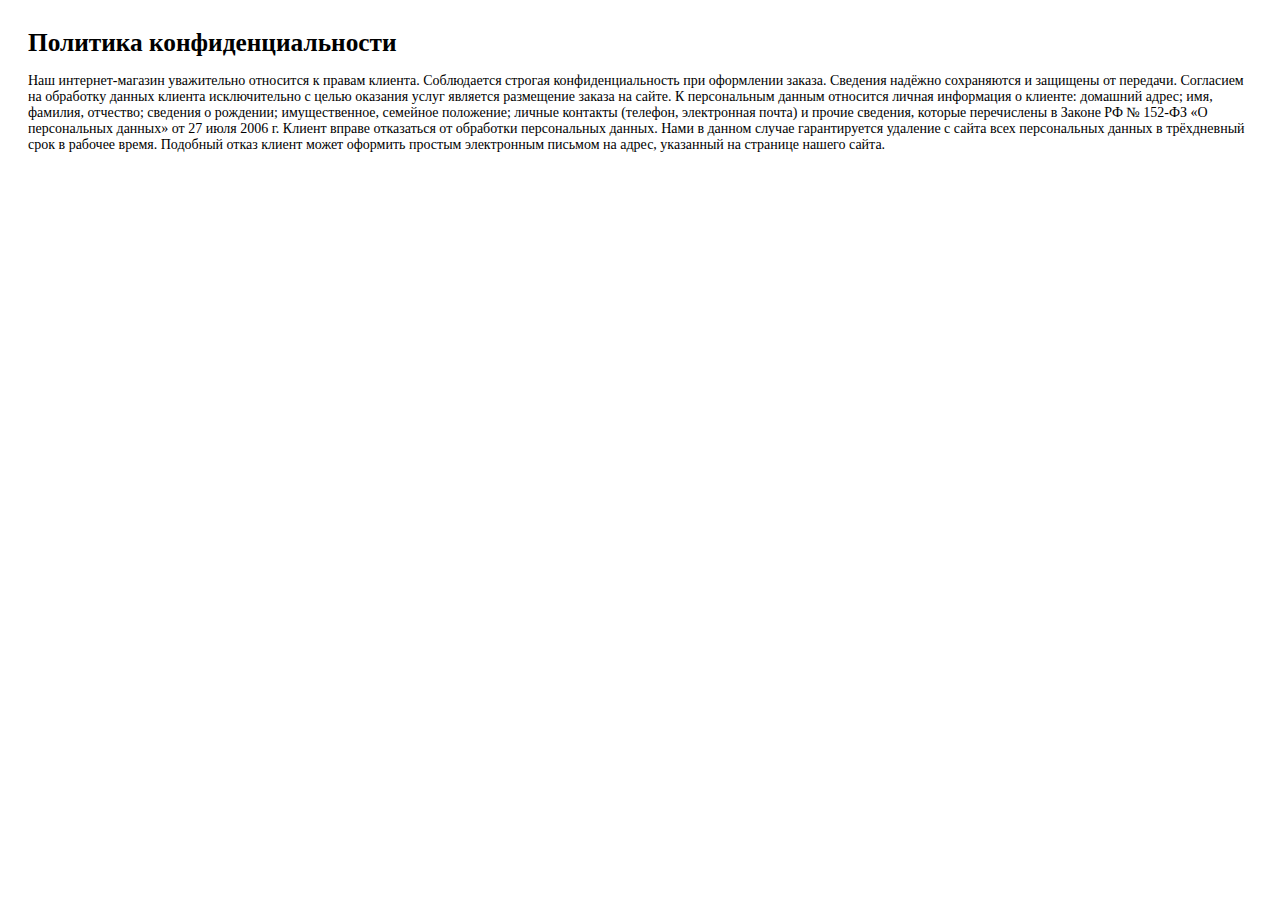
<file: politics.html>
<html>
<head>
	<title>Политика конфиденциальности</title>
<meta charset="UTF-8" />
</head>
<body>
<div style="padding: 20px; font-size: 14px;font-family: 'PT Sans';">
	<h1 style="font-family: 'PT Sans'; padding: 0; margin: 0; margin-bottom: 16px; font-size:19pt; font-weight: bold;">Политика конфиденциальности</h1>
		
Наш интернет-магазин уважительно относится к правам клиента. Соблюдается строгая конфиденциальность при оформлении заказа. Сведения надёжно сохраняются и защищены от передачи.

Согласием на обработку данных клиента исключительно с целью оказания услуг является размещение заказа на сайте.

К персональным данным относится личная информация о клиенте: домашний адрес; имя, фамилия, отчество; сведения о рождении; имущественное, семейное положение; личные контакты (телефон, электронная почта) и прочие сведения, которые перечислены в Законе РФ № 152-ФЗ «О персональных данных» от 27 июля 2006 г.

Клиент вправе отказаться от обработки персональных данных. Нами в данном случае гарантируется удаление с сайта всех персональных данных в трёхдневный срок в рабочее время. Подобный отказ клиент может оформить простым электронным письмом на адрес, указанный на странице нашего сайта.
</body>
</html>
</file>
<file: css.css>
/* cyrillic-ext */
@font-face {
  font-family: 'Open Sans';
  font-style: normal;
  font-weight: 400;
  font-display: swap;
  src: local('Open Sans Regular'), local('OpenSans-Regular'), url("mem8YaGs126MiZpBA-UFWJ0bbck.woff2") format('woff2');
  unicode-range: U+0460-052F, U+1C80-1C88, U+20B4, U+2DE0-2DFF, U+A640-A69F, U+FE2E-FE2F;
}
/* cyrillic */
@font-face {
  font-family: 'Open Sans';
  font-style: normal;
  font-weight: 400;
  font-display: swap;
  src: local('Open Sans Regular'), local('OpenSans-Regular'), url("mem8YaGs126MiZpBA-UFUZ0bbck.woff2") format('woff2');
  unicode-range: U+0400-045F, U+0490-0491, U+04B0-04B1, U+2116;
}
/* greek-ext */
@font-face {
  font-family: 'Open Sans';
  font-style: normal;
  font-weight: 400;
  font-display: swap;
  src: local('Open Sans Regular'), local('OpenSans-Regular'), url("mem8YaGs126MiZpBA-UFWZ0bbck.woff2") format('woff2');
  unicode-range: U+1F00-1FFF;
}
/* greek */
@font-face {
  font-family: 'Open Sans';
  font-style: normal;
  font-weight: 400;
  font-display: swap;
  src: local('Open Sans Regular'), local('OpenSans-Regular'), url("mem8YaGs126MiZpBA-UFVp0bbck.woff2") format('woff2');
  unicode-range: U+0370-03FF;
}
/* vietnamese */
@font-face {
  font-family: 'Open Sans';
  font-style: normal;
  font-weight: 400;
  font-display: swap;
  src: local('Open Sans Regular'), local('OpenSans-Regular'), url("mem8YaGs126MiZpBA-UFWp0bbck.woff2") format('woff2');
  unicode-range: U+0102-0103, U+0110-0111, U+0128-0129, U+0168-0169, U+01A0-01A1, U+01AF-01B0, U+1EA0-1EF9, U+20AB;
}
/* latin-ext */
@font-face {
  font-family: 'Open Sans';
  font-style: normal;
  font-weight: 400;
  font-display: swap;
  src: local('Open Sans Regular'), local('OpenSans-Regular'), url("mem8YaGs126MiZpBA-UFW50bbck.woff2") format('woff2');
  unicode-range: U+0100-024F, U+0259, U+1E00-1EFF, U+2020, U+20A0-20AB, U+20AD-20CF, U+2113, U+2C60-2C7F, U+A720-A7FF;
}
/* latin */
@font-face {
  font-family: 'Open Sans';
  font-style: normal;
  font-weight: 400;
  font-display: swap;
  src: local('Open Sans Regular'), local('OpenSans-Regular'), url("mem8YaGs126MiZpBA-UFVZ0b.woff2") format('woff2');
  unicode-range: U+0000-00FF, U+0131, U+0152-0153, U+02BB-02BC, U+02C6, U+02DA, U+02DC, U+2000-206F, U+2074, U+20AC, U+2122, U+2191, U+2193, U+2212, U+2215, U+FEFF, U+FFFD;
}
/* cyrillic-ext */
@font-face {
  font-family: 'Open Sans';
  font-style: normal;
  font-weight: 600;
  font-display: swap;
  src: local('Open Sans SemiBold'), local('OpenSans-SemiBold'), url("mem5YaGs126MiZpBA-UNirkOX-hpOqc.woff2") format('woff2');
  unicode-range: U+0460-052F, U+1C80-1C88, U+20B4, U+2DE0-2DFF, U+A640-A69F, U+FE2E-FE2F;
}
/* cyrillic */
@font-face {
  font-family: 'Open Sans';
  font-style: normal;
  font-weight: 600;
  font-display: swap;
  src: local('Open Sans SemiBold'), local('OpenSans-SemiBold'), url("mem5YaGs126MiZpBA-UNirkOVuhpOqc.woff2") format('woff2');
  unicode-range: U+0400-045F, U+0490-0491, U+04B0-04B1, U+2116;
}
/* greek-ext */
@font-face {
  font-family: 'Open Sans';
  font-style: normal;
  font-weight: 600;
  font-display: swap;
  src: local('Open Sans SemiBold'), local('OpenSans-SemiBold'), url("mem5YaGs126MiZpBA-UNirkOXuhpOqc.woff2") format('woff2');
  unicode-range: U+1F00-1FFF;
}
/* greek */
@font-face {
  font-family: 'Open Sans';
  font-style: normal;
  font-weight: 600;
  font-display: swap;
  src: local('Open Sans SemiBold'), local('OpenSans-SemiBold'), url("mem5YaGs126MiZpBA-UNirkOUehpOqc.woff2") format('woff2');
  unicode-range: U+0370-03FF;
}
/* vietnamese */
@font-face {
  font-family: 'Open Sans';
  font-style: normal;
  font-weight: 600;
  font-display: swap;
  src: local('Open Sans SemiBold'), local('OpenSans-SemiBold'), url("mem5YaGs126MiZpBA-UNirkOXehpOqc.woff2") format('woff2');
  unicode-range: U+0102-0103, U+0110-0111, U+0128-0129, U+0168-0169, U+01A0-01A1, U+01AF-01B0, U+1EA0-1EF9, U+20AB;
}
/* latin-ext */
@font-face {
  font-family: 'Open Sans';
  font-style: normal;
  font-weight: 600;
  font-display: swap;
  src: local('Open Sans SemiBold'), local('OpenSans-SemiBold'), url("mem5YaGs126MiZpBA-UNirkOXOhpOqc.woff2") format('woff2');
  unicode-range: U+0100-024F, U+0259, U+1E00-1EFF, U+2020, U+20A0-20AB, U+20AD-20CF, U+2113, U+2C60-2C7F, U+A720-A7FF;
}
/* latin */
@font-face {
  font-family: 'Open Sans';
  font-style: normal;
  font-weight: 600;
  font-display: swap;
  src: local('Open Sans SemiBold'), local('OpenSans-SemiBold'), url("mem5YaGs126MiZpBA-UNirkOUuhp.woff2") format('woff2');
  unicode-range: U+0000-00FF, U+0131, U+0152-0153, U+02BB-02BC, U+02C6, U+02DA, U+02DC, U+2000-206F, U+2074, U+20AC, U+2122, U+2191, U+2193, U+2212, U+2215, U+FEFF, U+FFFD;
}
/* cyrillic-ext */
@font-face {
  font-family: 'Open Sans';
  font-style: normal;
  font-weight: 700;
  font-display: swap;
  src: local('Open Sans Bold'), local('OpenSans-Bold'), url("mem5YaGs126MiZpBA-UN7rgOX-hpOqc.woff2") format('woff2');
  unicode-range: U+0460-052F, U+1C80-1C88, U+20B4, U+2DE0-2DFF, U+A640-A69F, U+FE2E-FE2F;
}
/* cyrillic */
@font-face {
  font-family: 'Open Sans';
  font-style: normal;
  font-weight: 700;
  font-display: swap;
  src: local('Open Sans Bold'), local('OpenSans-Bold'), url("mem5YaGs126MiZpBA-UN7rgOVuhpOqc.woff2") format('woff2');
  unicode-range: U+0400-045F, U+0490-0491, U+04B0-04B1, U+2116;
}
/* greek-ext */
@font-face {
  font-family: 'Open Sans';
  font-style: normal;
  font-weight: 700;
  font-display: swap;
  src: local('Open Sans Bold'), local('OpenSans-Bold'), url("mem5YaGs126MiZpBA-UN7rgOXuhpOqc.woff2") format('woff2');
  unicode-range: U+1F00-1FFF;
}
/* greek */
@font-face {
  font-family: 'Open Sans';
  font-style: normal;
  font-weight: 700;
  font-display: swap;
  src: local('Open Sans Bold'), local('OpenSans-Bold'), url("mem5YaGs126MiZpBA-UN7rgOUehpOqc.woff2") format('woff2');
  unicode-range: U+0370-03FF;
}
/* vietnamese */
@font-face {
  font-family: 'Open Sans';
  font-style: normal;
  font-weight: 700;
  font-display: swap;
  src: local('Open Sans Bold'), local('OpenSans-Bold'), url("mem5YaGs126MiZpBA-UN7rgOXehpOqc.woff2") format('woff2');
  unicode-range: U+0102-0103, U+0110-0111, U+0128-0129, U+0168-0169, U+01A0-01A1, U+01AF-01B0, U+1EA0-1EF9, U+20AB;
}
/* latin-ext */
@font-face {
  font-family: 'Open Sans';
  font-style: normal;
  font-weight: 700;
  font-display: swap;
  src: local('Open Sans Bold'), local('OpenSans-Bold'), url("mem5YaGs126MiZpBA-UN7rgOXOhpOqc.woff2") format('woff2');
  unicode-range: U+0100-024F, U+0259, U+1E00-1EFF, U+2020, U+20A0-20AB, U+20AD-20CF, U+2113, U+2C60-2C7F, U+A720-A7FF;
}
/* latin */
@font-face {
  font-family: 'Open Sans';
  font-style: normal;
  font-weight: 700;
  font-display: swap;
  src: local('Open Sans Bold'), local('OpenSans-Bold'), url("mem5YaGs126MiZpBA-UN7rgOUuhp.woff2") format('woff2');
  unicode-range: U+0000-00FF, U+0131, U+0152-0153, U+02BB-02BC, U+02C6, U+02DA, U+02DC, U+2000-206F, U+2074, U+20AC, U+2122, U+2191, U+2193, U+2212, U+2215, U+FEFF, U+FFFD;
}
/* cyrillic-ext */
@font-face {
  font-family: 'Open Sans';
  font-style: normal;
  font-weight: 800;
  font-display: swap;
  src: local('Open Sans ExtraBold'), local('OpenSans-ExtraBold'), url("mem5YaGs126MiZpBA-UN8rsOX-hpOqc.woff2") format('woff2');
  unicode-range: U+0460-052F, U+1C80-1C88, U+20B4, U+2DE0-2DFF, U+A640-A69F, U+FE2E-FE2F;
}
/* cyrillic */
@font-face {
  font-family: 'Open Sans';
  font-style: normal;
  font-weight: 800;
  font-display: swap;
  src: local('Open Sans ExtraBold'), local('OpenSans-ExtraBold'), url("mem5YaGs126MiZpBA-UN8rsOVuhpOqc.woff2") format('woff2');
  unicode-range: U+0400-045F, U+0490-0491, U+04B0-04B1, U+2116;
}
/* greek-ext */
@font-face {
  font-family: 'Open Sans';
  font-style: normal;
  font-weight: 800;
  font-display: swap;
  src: local('Open Sans ExtraBold'), local('OpenSans-ExtraBold'), url("mem5YaGs126MiZpBA-UN8rsOXuhpOqc.woff2") format('woff2');
  unicode-range: U+1F00-1FFF;
}
/* greek */
@font-face {
  font-family: 'Open Sans';
  font-style: normal;
  font-weight: 800;
  font-display: swap;
  src: local('Open Sans ExtraBold'), local('OpenSans-ExtraBold'), url("mem5YaGs126MiZpBA-UN8rsOUehpOqc.woff2") format('woff2');
  unicode-range: U+0370-03FF;
}
/* vietnamese */
@font-face {
  font-family: 'Open Sans';
  font-style: normal;
  font-weight: 800;
  font-display: swap;
  src: local('Open Sans ExtraBold'), local('OpenSans-ExtraBold'), url("mem5YaGs126MiZpBA-UN8rsOXehpOqc.woff2") format('woff2');
  unicode-range: U+0102-0103, U+0110-0111, U+0128-0129, U+0168-0169, U+01A0-01A1, U+01AF-01B0, U+1EA0-1EF9, U+20AB;
}
/* latin-ext */
@font-face {
  font-family: 'Open Sans';
  font-style: normal;
  font-weight: 800;
  font-display: swap;
  src: local('Open Sans ExtraBold'), local('OpenSans-ExtraBold'), url("mem5YaGs126MiZpBA-UN8rsOXOhpOqc.woff2") format('woff2');
  unicode-range: U+0100-024F, U+0259, U+1E00-1EFF, U+2020, U+20A0-20AB, U+20AD-20CF, U+2113, U+2C60-2C7F, U+A720-A7FF;
}
/* latin */
@font-face {
  font-family: 'Open Sans';
  font-style: normal;
  font-weight: 800;
  font-display: swap;
  src: local('Open Sans ExtraBold'), local('OpenSans-ExtraBold'), url("mem5YaGs126MiZpBA-UN8rsOUuhp.woff2") format('woff2');
  unicode-range: U+0000-00FF, U+0131, U+0152-0153, U+02BB-02BC, U+02C6, U+02DA, U+02DC, U+2000-206F, U+2074, U+20AC, U+2122, U+2191, U+2193, U+2212, U+2215, U+FEFF, U+FFFD;
}
</file>
<file: style.css>
body {
	background-color: rgb(255, 255, 255);
	color: rgb(37, 37, 37);
	font-family: "Open Sans", sans-serif;
	font-size: 16px;
	width: 100%;
	overflow-x: hidden;
	max-width: 420px;
	margin: auto;
}

a {
	text-decoration: none;
	outline: none !important; 
}

b {
	font-weight: 800;
}

.base {
	width: 100%;
	max-width: 420px;
	margin: auto;
}

.container {
	width: 100%;
	max-width: 282px;
	margin: auto;
}

.header {
	background-image: linear-gradient(to right, 
		rgba(81, 59, 96, 1) 0%, 
		rgba(110, 65, 97, 1) 100%);
	padding: 40px 0 16px
}

.h1 {
	color: rgb(255, 255, 255);
	font-size: 22px;
	font-weight: 600;
	text-align: center;
}

.h1 span {
	font-size: 30px;
	font-weight: 700;
	line-height: 42px;
	text-transform: uppercase;
}

.h1 span b {
	color: rgb(86, 201, 220);
}

.overflow {
	overflow: hidden;
}

.padding {
	padding: 10px 0;
}

h2 {
	width: 280px;
	font-size: 30px;
	line-height: 1.1em;
	font-weight: 700;
	color: rgb(255, 255, 255);
	text-transform: uppercase;
	text-align: center;
	padding: 24px 0;
	margin: auto;
} 

.lilac {
	background-color: rgb(174, 163, 180);
	color: rgb(255, 255, 255);
}

.red {
	background-color: rgb(244, 84, 69);
}

.violet {
	background-color: rgb(99, 69, 116);
}

.banner {
	height: 408px;
	background-image: url("banner.jpg");
	background-repeat: no-repeat;
	background-position: bottom center;
} 

.sale {
    width: 110px;
    display: flex;
    flex-direction: column;
    align-items: center;
    color: rgb(255, 255, 255);
    margin: 0 8px 0 auto;
    padding-top: 62px;
}

.sale p:last-child {
	font-size: 16px;
	font-weight: 700;
	text-transform: uppercase;
	padding-top: 4px;
}

.sale p:first-child {
	font-size: 46px;
	font-weight: 700;
}

.sale p:first-child b {
	font-size: 28px;
}

.stock {
	color: rgb(255, 255, 255);
    font-size: 10px;
    font-weight: 600;
    line-height: 12px;
    text-shadow: 1px 1px 3px rgb(120, 120, 120);
    text-transform: uppercase;
    width: 120px;
    display: flex;
    align-items: flex-end;
    margin: 103px 0 0 22px;
}

.stock p:last-child {
	font-size: 26px;
	margin-left: 2px;
}

.stock p small {
	font-size: 10px;
}

.list {
	color: rgb(255, 255, 255);
	padding: 2px 0 4px;
}

.list li {
    position: relative;
    font-size: 20px;
    line-height: 20px;
    padding: 10px 0 10px 38px;
}

.list li::before {
	position: absolute;
	content: "";
	top: calc(50% - 16px);
	left: 0;
	width: 32px;
	height: 31px;
	background-image: url("check.png");
	background-repeat: no-repeat;
}

.counter {
	background-image: linear-gradient(to right, 
		rgba(0, 141, 169, 1) 0%, 
		rgba(59, 201, 222, 1) 100%);
}

.count_title {
    display: block;
    width: 100%;
    font-size: 15px;
    font-weight: 700;
    text-transform: uppercase;
    text-align: center;
    color: rgb(102, 31, 5);
    padding-top: 8px;
}

.count {
	padding: 0 0 14px;
}

.countbox {
    display: flex;
    width: 285px;
    justify-content: space-between;
    margin: 6px auto 0;
}

.countbox_wrap {
	position: relative;
	box-sizing: border-box;
	display: flex;
	flex-direction: column;
	align-items: center;
	width: 88px;
	height: 72px;
	padding-top: 8px;
	background-image: url("timer.png");
	background-repeat: no-repeat;
}

.countbox_wrap:first-child::after,
.countbox_wrap:nth-child(2)::after {
    position: absolute;
    content: '';
    top: 26px;
    right: -8px;
    width: 6px;
    height: 16px;
    background-image: url("dotes.png");
}

.countbox_num span {
    font-size: 36px;
    color: rgb(3, 3, 3);
    font-weight: 800;
}

.countbox_text {
    text-transform: uppercase;
    font-size: 12px;
    font-weight: 700;
    margin: 5px 0 0;
}

h4 {
    color: rgb(255, 255, 255);
    text-transform: uppercase;
    font-weight: 700;
    text-align: center;
    font-size: 22px;
}

.price_list {
	position: relative;
	display: flex;
	justify-content: space-between;
	align-items: center;
	margin-top: 23px;
}

.price_bg {
	box-sizing: border-box;
	height: 115px;
	background: url("bg_price.jpg") center no-repeat;
    padding: 10px 0;
}

.old_price, 
.new_price {
    padding: 0 24px 0 22px;
}

.old_price {
    position: relative;
    color: rgb(255, 255, 255);
    font-size: 28px;
}

.new_price {
	font-size: 32px;
    font-weight: 800;
	color: rgb(255, 220, 0);
}

.old_price::after {
    position: absolute;
    content: "";
    top: 17px;
    left: 21px;
    width: 66px;
    height: 1px;
    background-color: rgb(255, 255, 255);
}

.form_bg {
	background-color: rgb(255, 255, 255);
}

.form {
	margin: auto;
	padding: 10px 0 22px;
}

.form input {
    box-sizing: border-box;
    width: 100%;
    background-color: rgb(174, 163, 180);
    border: none;
    border-radius: 8px;
    color: rgb(50, 28, 67);
    font-size: 18px;
    font-weight: 400;
    padding: 12px 30px;
    margin: 5px 0;
    text-align: center;
}

.secure span {
	font-size: 14px;
	padding-left: 5px;
}

.secure {
	display: flex;
	justify-content: center;
	align-items: center;
    margin: 4px 0 10px;
}

.btn {
	box-sizing: border-box;
	width: 100%;
	height: 70px;
	font-size: 30px;
	text-transform: uppercase;
	color: rgb(255, 255, 255);
	font-weight: 700;
	background-clip: border-box;
	border: none;
	border-bottom: 3px solid rgb(64, 64, 64);
	background-image: linear-gradient(to top, 
		rgba(1, 143, 170, 1) 0%, 
		rgba(57, 198, 219, 1) 100%);
	text-align: center;
	border-radius: 35px;
	cursor: pointer;
	transition: all .3s ease;
}

.btn:hover {
	background-image: linear-gradient(to top, 
		rgba(255, 154, 0, 1) 0%, 
		rgba(255, 154, 0, 1) 100%);
}

.btn:active {
	background-image: linear-gradient(to top, 
		rgba(244, 84, 69, 1) 0%, 
		rgba(244, 84, 69, 1) 100%);	
}

::-webkit-input-placeholder {
    color: rgb(50, 28, 67);
    text-align: center;
}

::-moz-placeholder {
    color: rgb(50, 28, 67);
    text-align: center;
}

:-ms-input-placeholder {
    color: rgb(50, 28, 67);
   	text-align: center;
}

:-moz-placeholder {
    color: rgb(50, 28, 67);
   	text-align: center;
}

.video_container {
	box-sizing: border-box;
	width: 100%;
	max-width: 420px;
}

.video {
	box-sizing: border-box;
	position: relative;
	width: 100%;
    height: 266px;
    background: #444;
    margin: auto;
}
.video video {
	 background: #000;
    border: none;
	position: absolute;
	top: 0;
	left: 0;
	width: 100%;
	height: 100%;
}
.video iframe {
    width: 100%;
    height: 100%;
}

.show_slider {
	height: 276px;
	box-shadow: 4px 6px 28px -6px rgba(0, 0, 0, 0.3);
	margin: 22px auto 32px;
}

.way {
	display: flex;
	flex-direction: row-reverse;
	justify-content: space-between;
	align-items: center;
}

.lilac .way {
	flex-direction: row;
}

.way p {
	width: 162px;
	color: rgb(51, 55, 64);
	font-weight: 700;
	line-height: 1.1;
}

.lilac .way p {
	color: rgb(254, 254, 255);
	text-align: right;
	font-weight: 600;
	width: 150px; 
}

.product {
	height: 280px;
	background-image: url("product.jpg");
    background-repeat: no-repeat;
    background-position: center;
}

.text {
    font-weight: 400;
    font-size: 16px;
    line-height: 18px;
}

.lilac .text {
	box-sizing: border-box;
	font-weight: 600;
}

.extra {
	background-color: rgb(241, 244, 245);
	padding: 18px 0 24px;
}

.extra .btn {
	display: flex;
	align-items: center;
	justify-content: center;
}

.expert_img {
	height: 208px;
	display: flex;
	background-image: url("expert.jpg");
    background-repeat: no-repeat;
    background-position: center;
}

.expert {
	padding: 10px 0 16px;
	text-align: center;
}

.expert_text {
	padding: 10px 0;
}

.expert_text  p {
    font-size: 16px;
    line-height: 18px;
}

.expert_text.lilac {
	font-weight: 600;
	padding: 10px 0 20px;
}

.caption {
	margin: auto auto 10px;
}

.caption p:first-child {
	font-weight: 700;
	color: rgb(255, 255, 255);
	text-align: center;
	font-size: 20px;
	text-transform: uppercase;
}

.caption p:last-child {
	text-align: center;
	color: rgb(255, 201, 0);
	font-size: 17px;
	font-weight: 600;	
	padding: 4px 0 0;
}

.slider_bg {
    height: 600px;
    background-image: url("bg_slider_f.jpg");
    background-repeat: no-repeat;
    background-position: center bottom;
}

.feedback_slider {
	width: 100%;
	max-width: 282px;	
	margin: auto;
}

.slide {
	width: 100%;
	height: 600px;
    display: flex;
    justify-content: flex-start;
    align-items: center;
    flex-direction: column;
    padding-top: 16px;
}

.product1 {
	height: 242px;
	background: url("product1.jpg") no-repeat center;
}

.slide span {
    display: block;
    text-align: center;
    font-size: 18px;
    font-weight: 700;
    text-transform: uppercase;
    padding-top: 26px;
}

.slide p {
	width: 100%;
	color: rgb(255, 255, 255);
    font-size: 18px;
    line-height: 18px;
    padding-top: 22px;
}

.step {
	display: flex;
	justify-content: flex-start;
	align-items: center;
}

.lilac .step {
	padding: 2px 0;
}

.step span {
	font-weight: 700;
    text-transform: uppercase;
    line-height: 18px;
    width: 160px;
    padding-left: 14px;
}

footer {
    background-color: rgb(20, 20, 20);
    font-size: 12px;
    text-align: center;
    color: rgb(255, 255, 255);
    padding: 20px 0;
}
footer a{
	display: inline-block;
	margin: 5px;
	color: inherit;
}
footer img{
	display: block;
	margin: 0 auto 5px;
}

.owl-prev,
.owl-next {
	box-sizing: border-box;
	position: absolute;
	background-repeat: no-repeat;
    background-color: rgb(99, 69, 116);
    border-radius: 50%;
	width: 73px;
	height: 73px;
	top: calc(50% - 37px);
}   

.owl-prev {
	left: -48px;
    background-image: url("prev.png");
    background-position: center left 16px;
}

.owl-next {
	right: -48px;
	background-image: url("next.png");
	background-position: center right 16px;
}

.feedback_slider .owl-prev,
.feedback_slider .owl-next {
	top: 66px;
}

.owl-dots {
	position: absolute;
	display: flex;
	justify-content: center;
	align-items: center;
	bottom: 36px;
	left: calc(50% - 100px);
   	width: 200px;
   	height: 20px;
   	margin: 0;
   	padding: 0;
}

.owl-dot {
	display: block;
	width: 10px;
	height: 10px;
	background-color: rgb(162, 151, 139);
	border-radius: 50%;
    margin: 0 10px;
}

.owl-dot.active {
	width: 16px;
	height: 16px;
	background-color: rgb(241, 90, 35);
}

.mycls h2{
	font-size: 26px;
}
.mycls2 h2{
	font-size: 27px;
}
.mycls3 h2{
	font-size: 26px;
}
</file>
